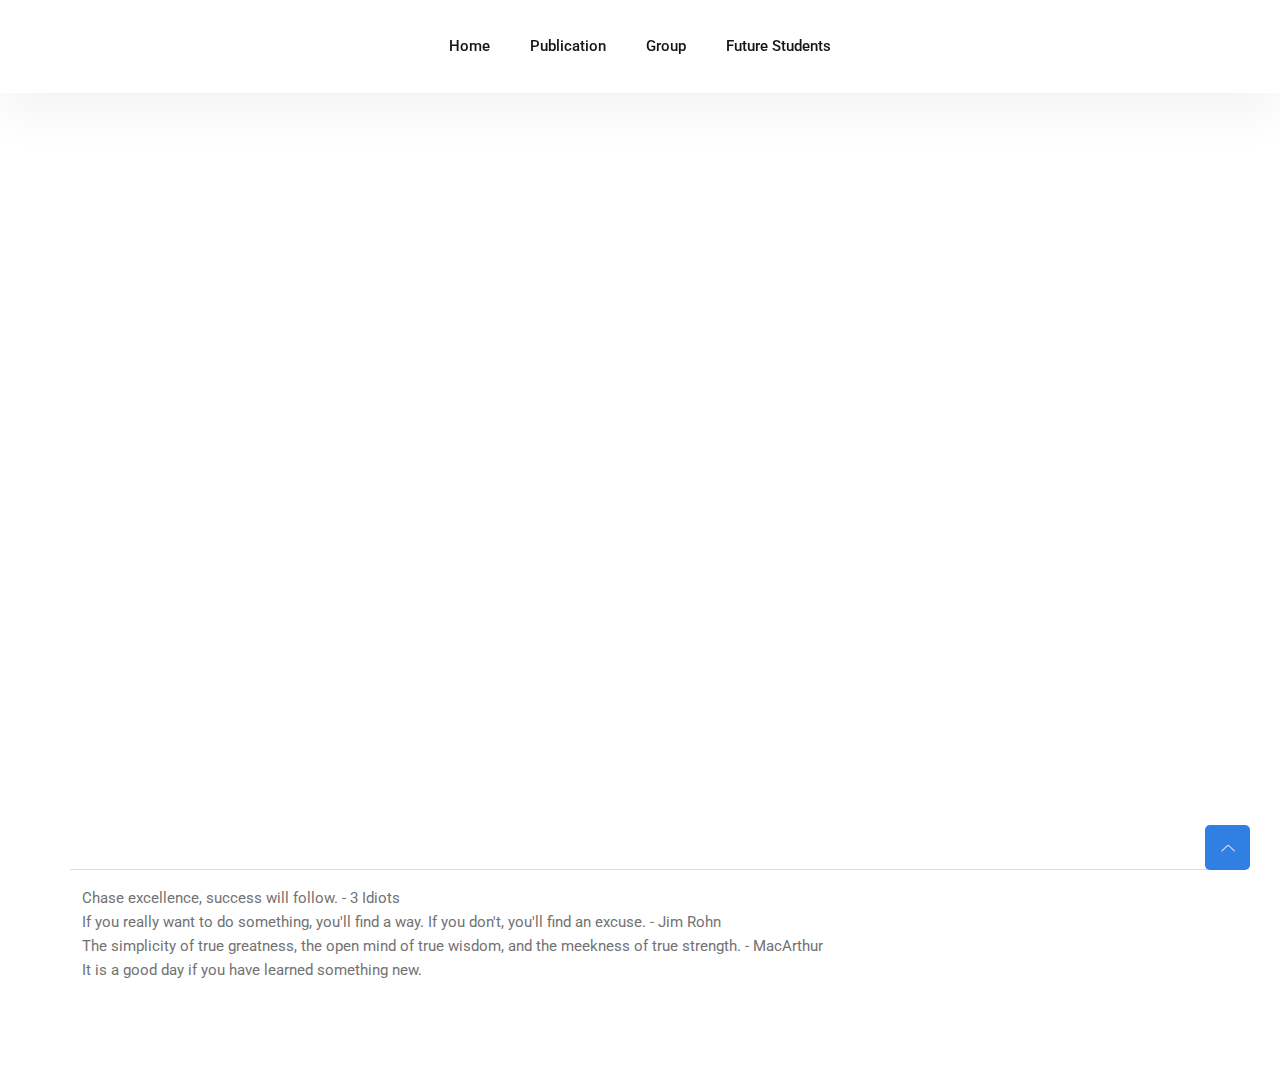
<file: apply - Copy.html>
<!DOCTYPE html>
<html class="no-js" lang="zxx">
    
<head>
    <meta charset="utf-8" />
    <meta http-equiv="x-ua-compatible" content="ie=edge" />
    <title>Tsz Ho Kwok</title>
    <meta name="description" content="" />
    <meta name="viewport" content="width=device-width, initial-scale=1" />
    <link rel="shortcut icon" type="image/x-icon" href="assets/images/favicon.svg" />

    <!-- ========================= CSS here ========================= -->
    <link rel="stylesheet" href="assets/css/bootstrap.min.css" />
    <link rel="stylesheet" href="assets/css/LineIcons.3.0.css" />
    <link rel="stylesheet" href="assets/css/animate.css" />
    <link rel="stylesheet" href="assets/css/tiny-slider.css" />
    <link rel="stylesheet" href="assets/css/glightbox.min.css" />
    <link rel="stylesheet" href="assets/css/main.css" />

</head>

<body>
    <!-- Preloader -->
    <div class="preloader" style="opacity: 0; display: none;">
        <div class="preloader-inner">
            <div class="preloader-icon">
                <span></span>
                <span></span>
            </div>
        </div>
    </div>
    <!-- /End Preloader -->

    <!-- Start Header Area -->
    <header class="header navbar-area others-pages sticky">
        <div class="container">
            <div class="row align-items-center">
                <div class="col-lg-12">
                    <div class="nav-inner">
                        <!-- Start Navbar -->
                        <nav class="navbar navbar-expand-lg">
                            <button class="navbar-toggler mobile-menu-btn" type="button" data-bs-toggle="collapse" data-bs-target="#navbarSupportedContent" aria-controls="navbarSupportedContent" aria-expanded="false" aria-label="Toggle navigation">
                                <span class="toggler-icon"></span>
                                <span class="toggler-icon"></span>
                                <span class="toggler-icon"></span>
                            </button>
                            <div class="collapse navbar-collapse sub-menu-bar" id="navbarSupportedContent">
                                <ul id="nav" class="navbar-nav ms-auto">
									<li class="nav-item">
                                        <a href="index.html" aria-label="Toggle navigation">Home</a>
                                    </li>
									<li class="nav-item">
                                        <a href="publication.html" aria-label="Toggle navigation">Publication</a>
                                    </li>
                                    <li class="nav-item">
                                        <a href="group.html" aria-label="Toggle navigation">Group</a>
                                    </li>
									<li class="nav-item active">
                                        <a href="apply.html" aria-label="Toggle navigation">Future Students</a>
                                    </li>
                                </ul>
                            </div> <!-- navbar collapse -->
                            
                        </nav>
                        <!-- End Navbar -->
                    </div>
                </div>
            </div> <!-- row -->
        </div> <!-- container -->
    </header>
    <!-- End Header Area -->	

    <!-- Start Main Area -->
    <section class="process section">
        <div class="container">
            <div class="row">
                <div class="col-12">
                    
				<iframe
				  id="JotFormIFrame-242300884029251"
				  title="Graduate Student Application"
				  onload="window.parent.scrollTo(0,0)"
				  allowtransparency="true"
				  allow="geolocation; microphone; camera; fullscreen"
				  src="https://jotform.com/242300884029251"
				  frameborder="0"
				  style="min-width:100%;max-width:100%;height:539px;border:none;"
				  scrolling="no"
				>
				</iframe>
				<script src='https://cdn.jotfor.ms/s/umd/latest/for-form-embed-handler.js'></script>
				<script>window.jotformEmbedHandler("iframe[id='JotFormIFrame-242300884029251']", "https://jotform.com/")</script>
				
                </div>
            </div>
        </div>
    </section>
    <!-- End Main Area -->

    <!-- Start Footer Area -->
    <footer class="footer section">
        <!-- Start Footer Top -->
        <div class="footer-top">
            <div class="container">
                <div class="inner-content">
                    <div class="row">
						<hr>
						<p>Chase excellence, success will follow. - 3 Idiots<br/>
							If you really want to do something, you'll find a way. If you don't, you'll find an excuse. - Jim Rohn<br/>
							The simplicity of true greatness, the open mind of true wisdom, and the meekness of true strength. - MacArthur<br/>
							It is a good day if you have learned something new.</p>
                    </div>
                </div>
            </div>
        </div>
        <!--/ End Footer Top -->
    </footer>
    <!--/ End Footer Area -->

    <!-- ========================= scroll-top ========================= -->
    <a href="#" class="scroll-top">
        <i class="lni lni-chevron-up"></i>
    </a>

    <!-- ========================= JS here ========================= -->
    <script src="./assets/js/bootstrap.min.js"></script>
    <script src="./assets/js/wow.min.js"></script>
    <script src="./assets/js/tiny-slider.js"></script>
    <script src="./assets/js/glightbox.min.js"></script>
    <script src="./assets/js/count-up.min.js"></script>
    <script src="./assets/js/main.js"></script>
	
</body>
</html>
</file>
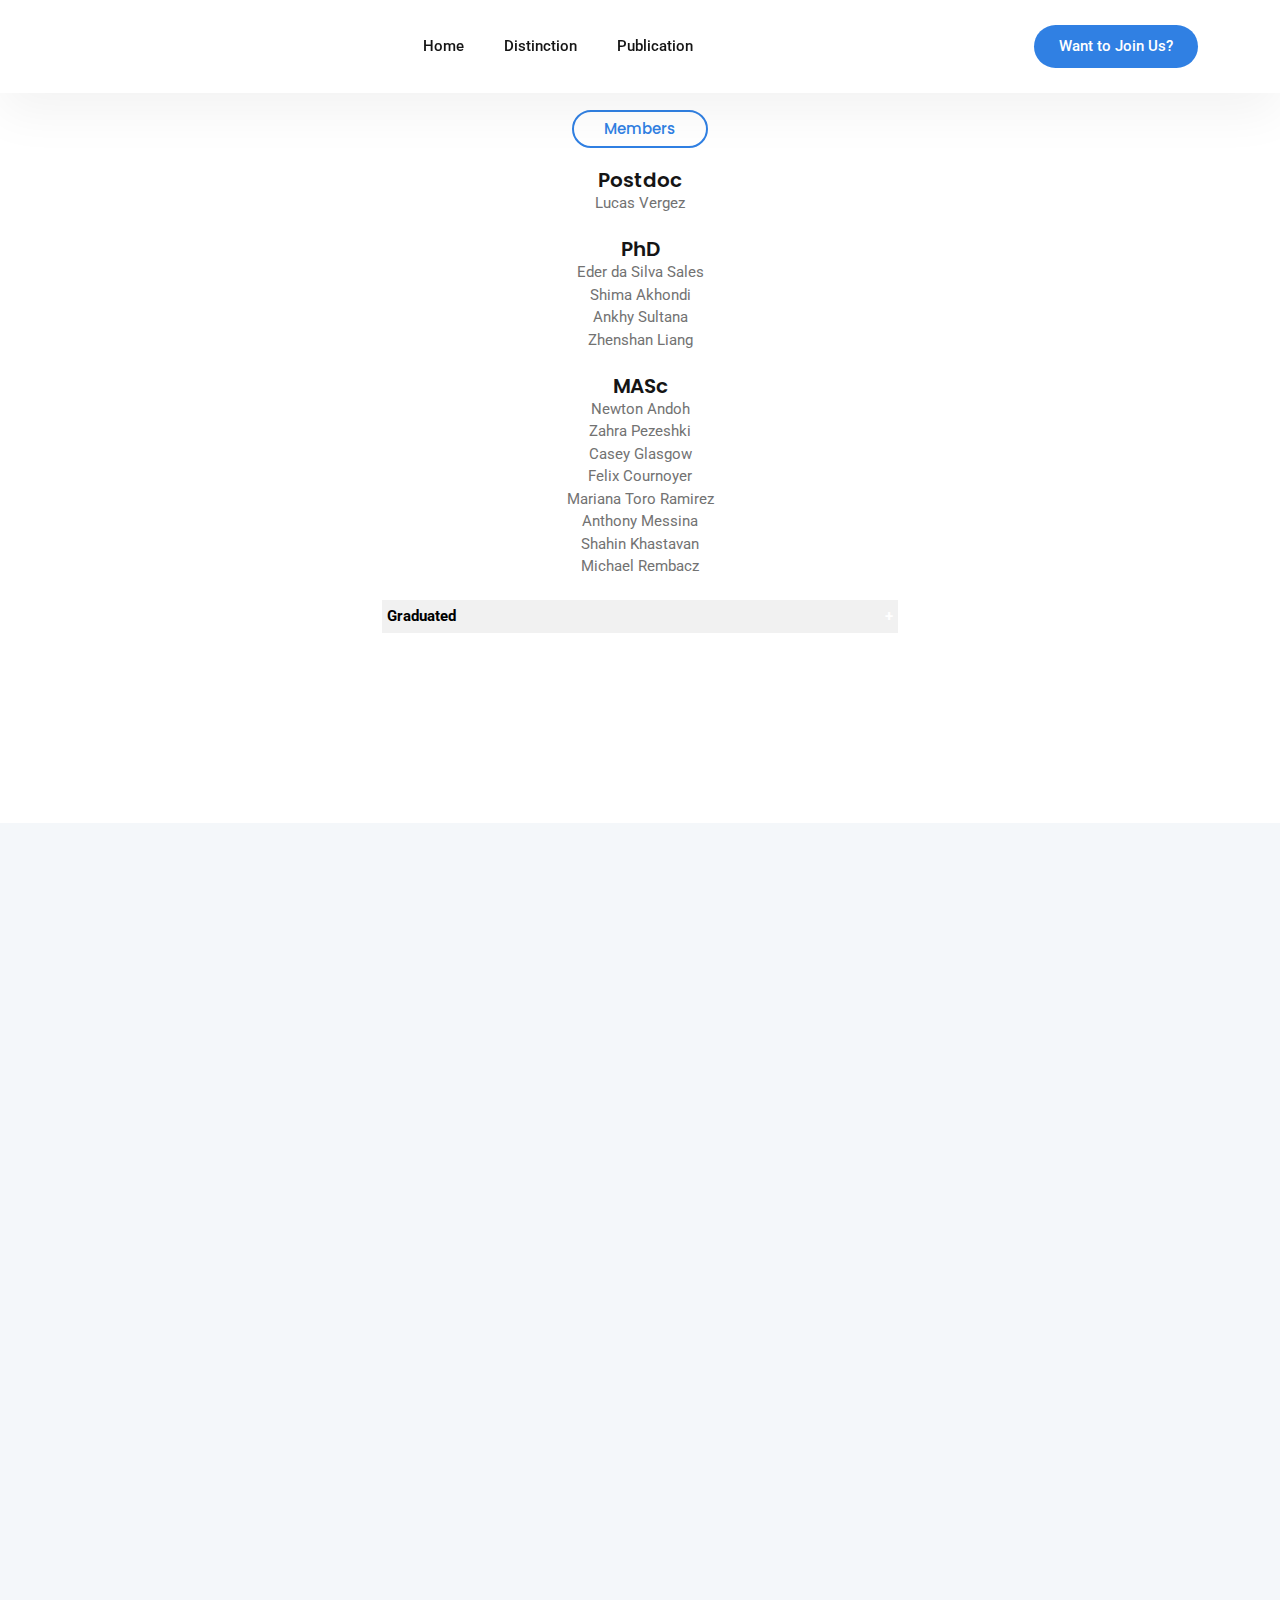
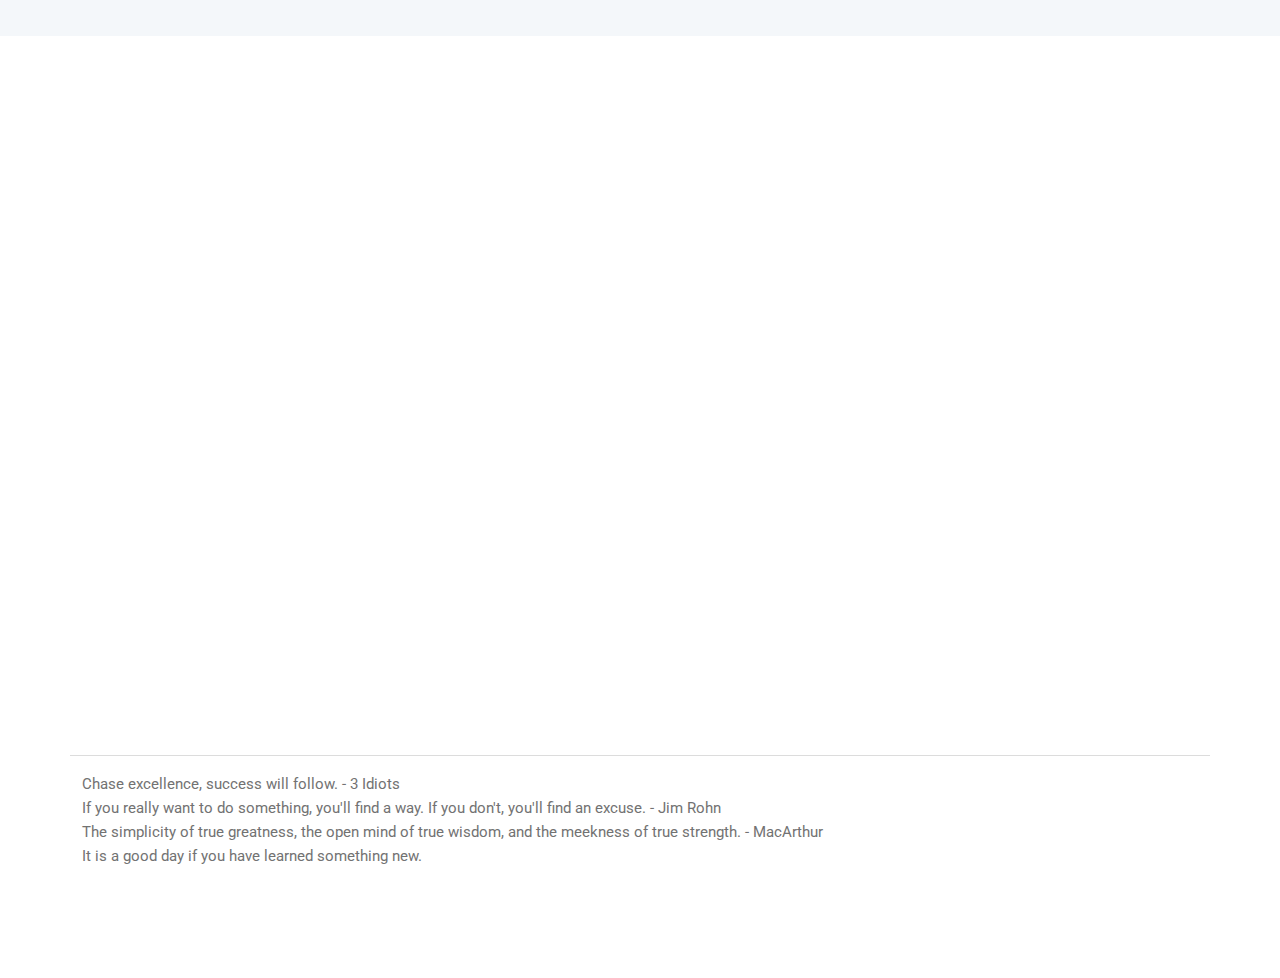
<file: DAMLab.html>
<!DOCTYPE html>
<html class="no-js" lang="zxx">
    
<head>
    <meta charset="utf-8" />
    <meta http-equiv="x-ua-compatible" content="ie=edge" />
    <title>Tsz Ho Kwok</title>
    <meta name="description" content="" />
    <meta name="viewport" content="width=device-width, initial-scale=1" />
    <link rel="shortcut icon" type="image/x-icon" href="assets/images/favicon.svg" />

    <!-- ========================= CSS here ========================= -->
    <link rel="stylesheet" href="assets/css/bootstrap.min.css" />
    <link rel="stylesheet" href="assets/css/LineIcons.3.0.css" />
    <link rel="stylesheet" href="assets/css/animate.css" />
    <link rel="stylesheet" href="assets/css/tiny-slider.css" />
    <link rel="stylesheet" href="assets/css/glightbox.min.css" />
    <link rel="stylesheet" href="assets/css/main.css" />
	
	<style>
	.collapsible {
	  background-color: #f1f1f1;
	  color: black;
	  cursor: pointer;
	  padding: 5px;
	  width: 100%;
	  border: none;
	  text-align: left;
	  outline: none;
	  font-size: 15px;
	  font-weight: bold;
	}

	.active, .collapsible:hover {
	  background-color: #999;
	}

	.collapsible:after {
	  content: '\002B'; /* "plus" sign (+) */
	  color: white;
	  font-weight: bold;
	  float: right;
	  margin-left: 5px;
	}

	.active:after {
	  content: "\2212"; /* "minus" sign (-) */
	}

	.content {
	  padding: 0 18px;
	  max-height: 0;
	  overflow: hidden;
	  transition: max-height 0.2s ease-out;
	}
	</style>

</head>

<body>

    <!-- Preloader -->
    <div class="preloader" style="opacity: 0; display: none;">
        <div class="preloader-inner">
            <div class="preloader-icon">
                <span></span>
                <span></span>
            </div>
        </div>
    </div>
    <!-- /End Preloader -->

    <!-- Start Header Area -->
    <header class="header navbar-area others-pages sticky">
        <div class="container">
            <div class="row align-items-center">
                <div class="col-lg-12">
                    <div class="nav-inner">
                        <!-- Start Navbar -->
                        <nav class="navbar navbar-expand-lg">
                            <button class="navbar-toggler mobile-menu-btn" type="button" data-bs-toggle="collapse" data-bs-target="#navbarSupportedContent" aria-controls="navbarSupportedContent" aria-expanded="false" aria-label="Toggle navigation">
                                <span class="toggler-icon"></span>
                                <span class="toggler-icon"></span>
                                <span class="toggler-icon"></span>
                            </button>
                            <script src="menu.js"></script>
							<script>document.getElementById("DAMLab").className += " active";</script>
                        </nav>
                        <!-- End Navbar -->
                    </div>
                </div>
            </div> <!-- row -->
        </div> <!-- container -->
    </header>
    <!-- End Header Area -->

    <!-- Start Main Area -->
    <section class="process section">
        <div class="container">
            <div class="row">
                <div class="col-12">
                    <div class="section-title">
                        <h3 class="wow zoomIn" data-wow-delay=".2s">Members</h3>
			    			<h5 class="wow zoomIn" data-wow-delay=".2s">Postdoc</h5>
                        <ul class="wow fadeInUp" data-wow-delay=".6s">
							<li>Lucas Vergez</li>
						</ul>
						<br/>
						<h5 class="wow zoomIn" data-wow-delay=".2s">PhD</h5>
                        <ul class="wow fadeInUp" data-wow-delay=".6s">
							<li>Eder da Silva Sales</li>
							<li>Shima Akhondi</li>
							<li>Ankhy Sultana</li>
							<li>Zhenshan Liang</li>
						</ul>
						<br/>
						<h5 class="wow zoomIn" data-wow-delay=".2s">MASc</h5>
                        <ul class="wow fadeInUp" data-wow-delay=".6s">
							<li>Newton Andoh</li>
							<li>Zahra Pezeshki</li>
							<li>Casey Glasgow</li>
							<li>Felix Cournoyer</li>
							<!--<li>Breno Hoelz Coscarelli</li>-->
							<li>Mariana Toro Ramirez</li>
							<li>Anthony Messina</li>
							<li>Shahin Khastavan</li>
							<li>Michael Rembacz</li>
						</ul>
						<br/>
						<button type="button" class="collapsible wow zoomIn" data-wow-delay=".2s">Graduated</button>
						<div class="content">
							<ul>
							<li>Christopher-Denny Matte (PhD, 2025; Toward Predictable Tendon Driven Soft Robots: Methods in Friction, Design, and Simulation)</li>
							<li>Mohsen Rasoulivalajoozi (PhD, 2025; Socio-Emotional Experience of Individuals with Mobility Issues: Introducing a Set of Design Principles in Wheelchair Development; co-supervised with Dr. C. Cucuzzella and Dr. L. Dyer)</li>
							<li>Sara Safizadeh (MASc, 2024; Understanding Crack Formation in IN738 Alloy Fabricated by Laser Powder Bed Fusion and Heat Treatment Process; co-supervised with Dr. Rolf Wüthrich)</li>
							<li>Zhenshan Liang (MASc, 2023; Indoor Depth Map Completion via Mesh-based Discrete Geometric Processing)</li>
							<li>Shiva Shokri (MASc, 2023; Closed-Loop Control of Surface Preparation for Metallizing Fiber-Reinforced Polymer Composites)</li>
							<li>Sara Ordonselli (MASc, 2023; Removing Carbon Black Pigment from ABS Material)</li>
							<li>Baanu Payandehjoo (MASc, 2023; Embedding Ionic Hydrogel in 3D Printed Human-Centric Devices for Mechanical Sensing)</li>
							<li>Maksudul Alam (MASc, 2023; Multidisciplinary Optimization of Shoe Midsole Structures using Tetrahedral Mesh Generation and Swarm Intelligence)</li>
							<li>Irfan Mustafa (MASc, 2021; Development of Intertwined Infills to Improve Multi-Material Interfacial Bond Strength)</li>
							<li>Christopher Richard (MASc, 2021; The Relationship Between Lattice Structure Topology and Rapid Investment Casting Performance)</li>
							<li>Xiaodong He (MASc, 2020; Folding Photopolymerized Origami Sheets by Post-Curing)
							<li>Ankhy Sultana (MASc, 2020; Numerical Assessment of Directional Energy Transfer for Geometric Structure)</li>
							<li>Christopher-Denny Pierre Joseph Aubry-Matte (MASc, 2019; Geometric Simulation and Additive Manufacturing of Multi-Material Soft Robots)</li>
							<li>Eder da Silva Sales (MASc, 2019; Structural Design Using Principal Stress Line for Toolpath-based Additive Manufacturing)</li>
							<li>Pantea Kooshki (MASc, 2019; Additively Manufactured Hemp Fiber Reinforced Silicone; co-supervised with Dr. Rolf Wüthrich)</li>
							</ul>
						</div>
                    </div>
                </div>
            </div>
        </div>
    </section>
    <!-- End Main Area -->
	
	<section class="services section" id="Facilities">
        <div class="container">
            <div class="row">
                <div class="col-12">
                    <div class="section-title">
                        <h3 class="wow zoomIn" data-wow-delay=".2s">Facilities</h3>
						<p class="wow fadeInUp" data-wow-delay=".6s">Our lab is located at EV S3.469 and EV 14.150, and we have the following equipment.</p>
						<h5 class="wow zoomIn" data-wow-delay=".2s">Robot</h5>
						<ul class="wow fadeInUp" data-wow-delay=".6s">
						<li><a target=new href="https://www.kuka.com/en-ca/products/amr-autonomous-mobile-robotics/mobile-robot-systems/kmr-iiwa">KMR iiwa</a> (Robot arm + mobile platform)</li>
						</ul>
						<br/>
						<h5 class="wow zoomIn" data-wow-delay=".2s">3D Printers</h5>
                        <ul class="wow fadeInUp" data-wow-delay=".6s">
							<li><a target=new href="https://www.3dsystems.com/3d-printers/projet-mjp-2500-series">ProJet MJP 2500</a></li>
							<li><a target=new href="https://www.3dsystems.com/3d-printers/projet-mjp-2500-series">Markforged Mark Two</a> (Carbon fiber composite)</li>
							<li><a target=new href="https://www.3dsystems.com/3d-printers/fabpro-1000">FabPro 1000</a> (DLP) </li>
							<li><a target=new href="https://store.anycubic.com/products/photon-mono-x-6k">Anycubic Photon Mono X 6K</a> (DLP)</li>
							<li><a target=new href="https://www.modix3d.com/">Modix Big 60</a> (FFF, 610x610x610mm)</li>
							<li><a target=new href="https://ultimaker.com/">Ultimaker 3</a> (FFF)</li>
						</ul>
						<br/>
						<h5 class="wow zoomIn" data-wow-delay=".2s">Testing Equipment</h5>
                        <ul class="wow fadeInUp" data-wow-delay=".6s">
							<li><a target=new href="https://mark-10.com/products/legacy-products/legacy-test-stands/esm1500-esm750/">Mark-10 ESM750SLC</a> (Tensile tester)</li>
							<li><a target=new href="http://www.phase2plus.com/surfaceroughnesstesters/srg-4000.htm">Surface Roughness TesterPhase II+ SRG-4000</a></li>
							<li><a target=new href="https://omaxmicroscope.com/products/md827s30l">OMAX Microscope</a></li>
						</ul>
						<br/>
						<h5 class="wow zoomIn" data-wow-delay=".2s">Other</h5>
						<ul class="wow fadeInUp" data-wow-delay=".6s">
							<li><a target=new href="https://www.formech.com/">Formech Compac Mini</a> (Vacumm forming)</li>
							<li><a target=new href="https://www.riogrande.com/product/neutec-j-2r-casting-machine/710040CEGP">Neutec J2R Casting Machine</a> (Investment casting)</li>
						</ul>
                    </div>
                </div>
            </div>
        </div>
    </section>

	<!-- Start scholarship Area -->
    <section class="process section">
        <div class="container">
            <div class="row">
                <div class="col-12">
                    <div class="section-title">
                        <h3 class="wow zoomIn" data-wow-delay=".2s">Scholarship and Award Opportunities</h3>
						<ul class="wow fadeInUp" data-wow-delay=".6s">
							<li><a href="https://www.concordia.ca/gradstudies/funding.html" target=new>Concordia Graduate Awards & Funding</a></li>
							<li><a href="https://frq.gouv.qc.ca/en/open-competitions/?sector=nature-et-technologies-en&research-status=student" target=new>FRQNT Scholarships</a></li>
							<li><a href="https://www.nserc-crsng.gc.ca/Students-Etudiants/PG-CS/index_eng.asp" target=new>NSERC Postgraduate Programs</a></li>
							<li><a href="https://www.smeef.org/scholarships/" target=new>SME Scholarships</a></li>
							<li><a href="https://www.fondationarbour.com/en/bourses-d-etudes-doctoract-phd-dba/" target=new>Fondation Arbour</a></li>
						</ul>
						<br/>
						<h5 class="wow zoomIn" data-wow-delay=".2s">Internship Opportunities</h5>
                        <ul class="wow fadeInUp" data-wow-delay=".6s">
							<li><a href="https://webform.mitacs.ca/en/open-projects" target=new>Mitacs Accelerate</a></li>
						</ul>
						<br/>
						<h5 class="wow zoomIn" data-wow-delay=".2s">Other Supports</h5>
                        <ul class="wow fadeInUp" data-wow-delay=".6s">
							<li><a href="https://www.concordia.ca/gradstudies/funding/in-program/conference-exposition-allowance.html" target=new>Concordia Conference and exposition awards</a></li>
						</ul>
                    </div>
                </div>
            </div>
        </div>
    </section>
    <!-- End scholarship Area -->

    <!-- Start Footer Area -->
	<script src="footer.js"></script>
    <!--/ End Footer Area -->

    <!-- ========================= scroll-top ========================= --
    <a href="#" class="scroll-top">
        <i class="lni lni-chevron-up"></i>
    </a>

    <!-- ========================= JS here ========================= -->
    <script src="./assets/js/bootstrap.min.js"></script>
    <script src="./assets/js/wow.min.js"></script>
    <script src="./assets/js/tiny-slider.js"></script>
    <script src="./assets/js/glightbox.min.js"></script>
    <script src="./assets/js/count-up.min.js"></script>
    <script src="./assets/js/main.js"></script>
	<script>
	var coll = document.getElementsByClassName("collapsible");
	var i;

	for (i = 0; i < coll.length; i++) {
	  coll[i].addEventListener("click", function() {
		this.classList.toggle("active");
		var content = this.nextElementSibling;
		if (content.style.maxHeight){
		  content.style.maxHeight = null;
		} else {
		  content.style.maxHeight = content.scrollHeight + "px";
		}
	  });
	}
	</script>
	
</body>
</html>
</file>
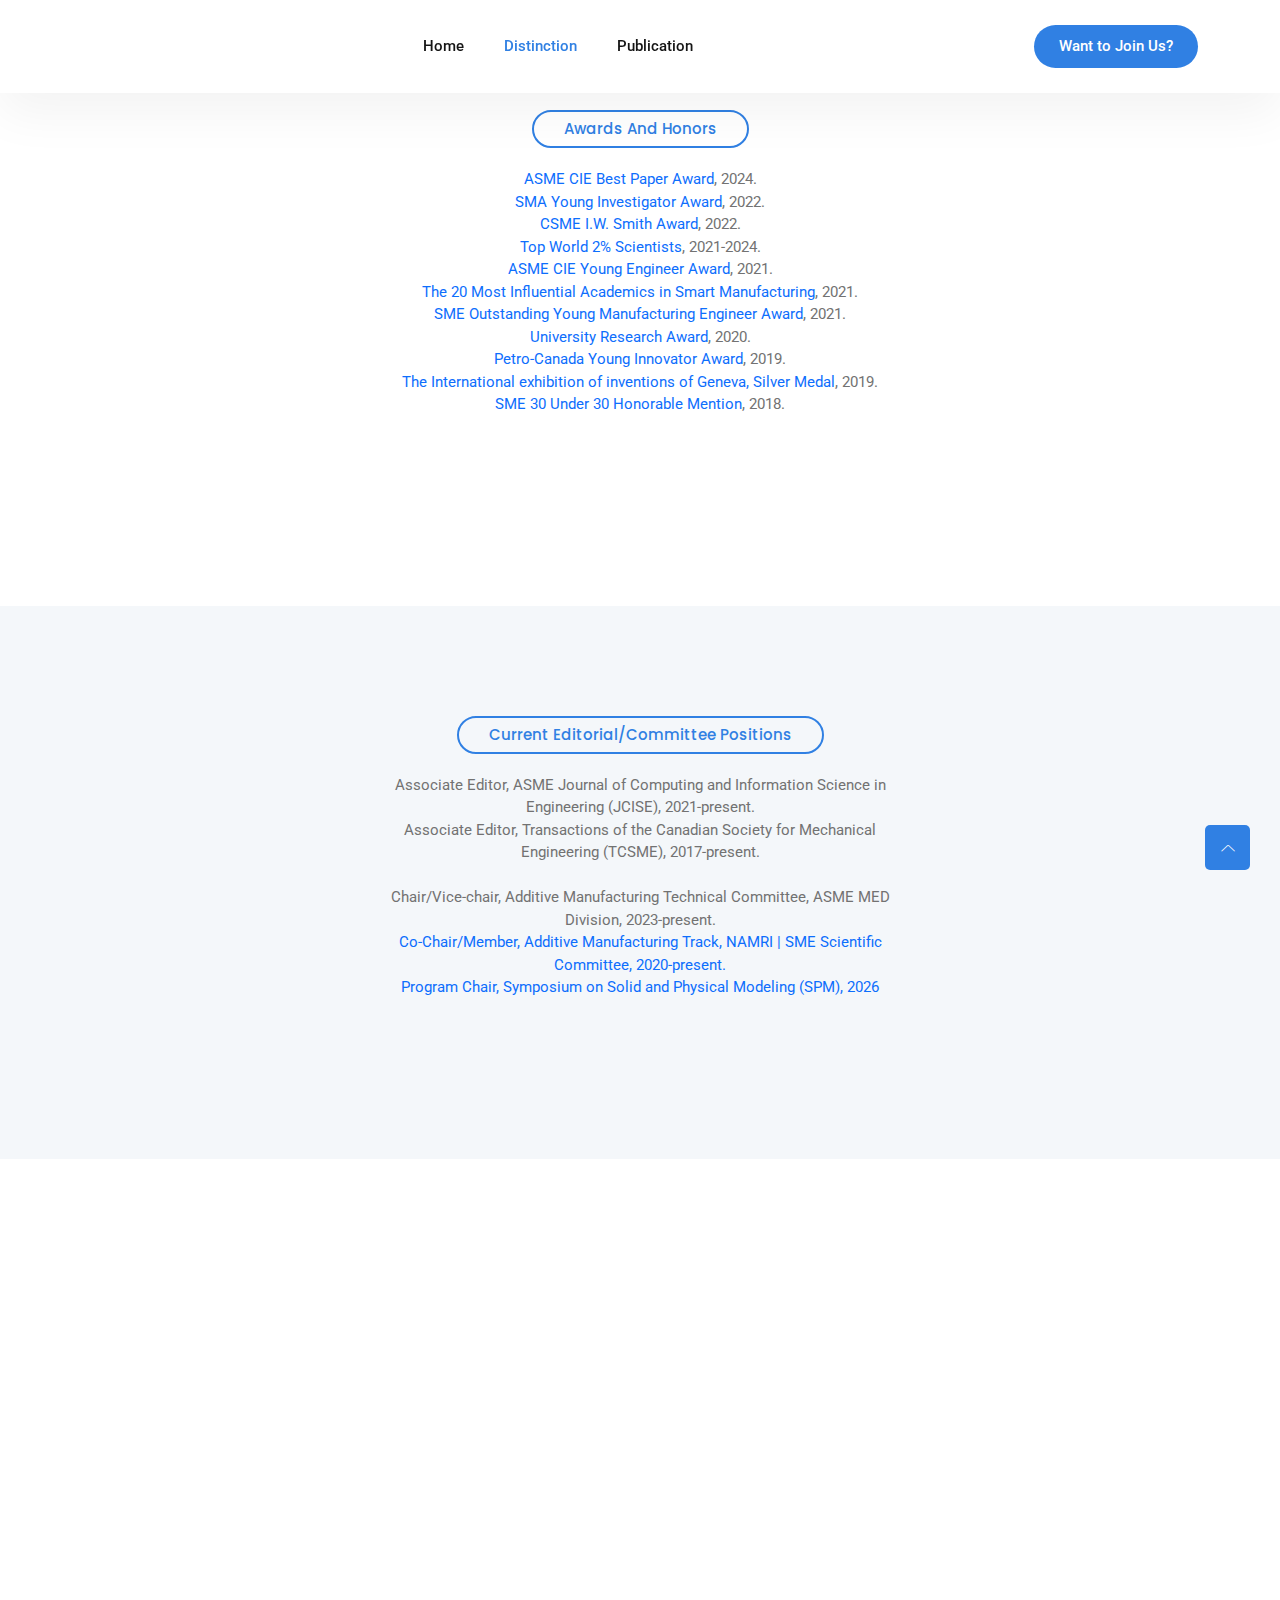
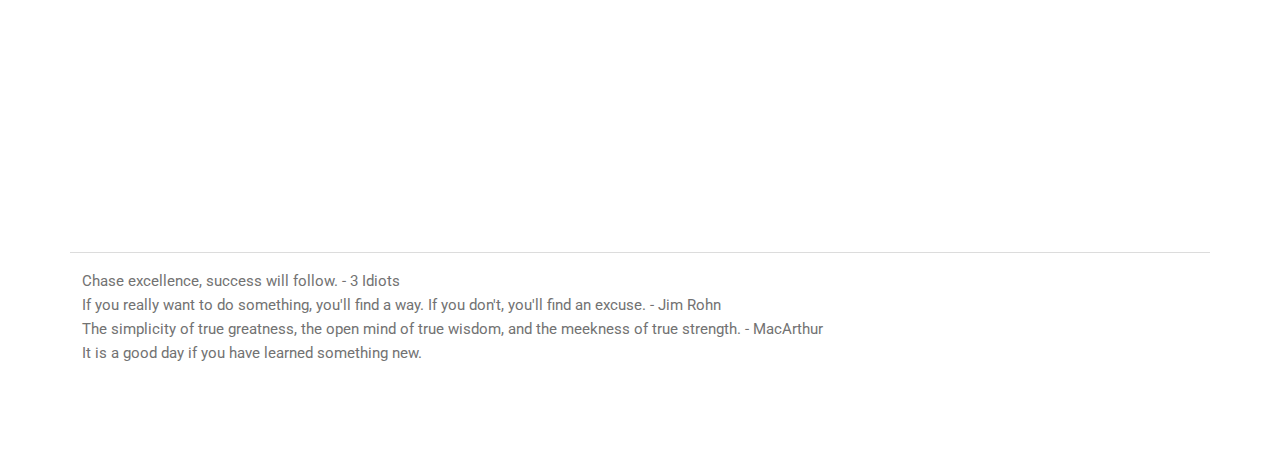
<file: distinction.html>
<!DOCTYPE html>
<html class="no-js" lang="zxx">
    
<head>
    <meta charset="utf-8" />
    <meta http-equiv="x-ua-compatible" content="ie=edge" />
    <title>Tsz Ho Kwok</title>
    <meta name="description" content="" />
    <meta name="viewport" content="width=device-width, initial-scale=1" />
    <link rel="shortcut icon" type="image/x-icon" href="assets/images/favicon.svg" />

    <!-- ========================= CSS here ========================= -->
    <link rel="stylesheet" href="assets/css/bootstrap.min.css" />
    <link rel="stylesheet" href="assets/css/LineIcons.3.0.css" />
    <link rel="stylesheet" href="assets/css/animate.css" />
    <link rel="stylesheet" href="assets/css/tiny-slider.css" />
    <link rel="stylesheet" href="assets/css/glightbox.min.css" />
    <link rel="stylesheet" href="assets/css/main.css" />

</head>

<body>

    <!-- Preloader -->
    <div class="preloader" style="opacity: 0; display: none;">
        <div class="preloader-inner">
            <div class="preloader-icon">
                <span></span>
                <span></span>
            </div>
        </div>
    </div>
    <!-- /End Preloader -->

    <!-- Start Header Area -->
    <header class="header navbar-area others-pages sticky">
        <div class="container">
            <div class="row align-items-center">
                <div class="col-lg-12">
                    <div class="nav-inner">
                        <!-- Start Navbar -->
                        <nav class="navbar navbar-expand-lg">
                            <button class="navbar-toggler mobile-menu-btn" type="button" data-bs-toggle="collapse" data-bs-target="#navbarSupportedContent" aria-controls="navbarSupportedContent" aria-expanded="false" aria-label="Toggle navigation">
                                <span class="toggler-icon"></span>
                                <span class="toggler-icon"></span>
                                <span class="toggler-icon"></span>
                            </button>
                            <script src="menu.js"></script>
							<script>document.getElementById("distinction").className += " active";</script>
                        </nav>
                        <!-- End Navbar -->
                    </div>
                </div>
            </div> <!-- row -->
        </div> <!-- container -->
    </header>
    <!-- End Header Area -->
	

    <!-- Start Main Area -->
    <section class="process section">
		<div class="container"><div class="row">
			<div class="col-12">
				<div class="section-title">
					<h3 class="wow zoomIn" data-wow-delay=".2s">Awards and Honors</h3>
					<ul class="wow fadeInUp" data-wow-delay=".6s">
						<li><a href="https://www.asme.org/about-asme/honors-awards/unit-awards/best-paper-award-cie" target=new>ASME CIE Best Paper Award</a>, 2024.</li>
						<li><a href="http://solidmodeling.org/awards/sma-young-investigator-award/sma-yia-2022/" target=new>SMA Young Investigator Award</a>, 2022.</li>
						<li><a href="http://www.csme-scgm.ca/past_awards#2022" target=new>CSME I.W. Smith Award</a>, 2022.</li>
						<li><a href="https://doi.org/10.17632/btchxktzyw" target=new>Top World 2% Scientists</a>, 2021-2024.</li>
						<li><a href="https://www.asme.org/about-asme/honors-awards/unit-awards/young-engineer-award" target=new>ASME CIE Young Engineer Award</a>, 2021.</li>
						<li><a href="https://www.advancedmanufacturing.org/leadership-innovation/the-20-most-influential-academics/article_eabfea4e-16c9-11ef-8d9c-672ca326c8a3.html" target=new>The 20 Most Influential Academics in Smart Manufacturing</a>, 2021.</li>
						<li><a href="https://www.sme.org/aboutsme/awards/outstanding-young-manufacturing-engineer-award/2021-geoffrey-boothroyd-outstanding-young-manufacturing-engineers/" target=new>SME Outstanding Young Manufacturing Engineer Award</a>, 2021.</li>
						<li><a href="https://www.concordia.ca/cunews/main/stories/2020/09/16/the-university-celebrates-standout-research.html" target=new>University Research Award</a>, 2020.</li>
						<li><a href="https://www.concordia.ca/cunews/main/stories/2019/09/04/concordia-celebrates-the-exceptional-research-achievements-of-9-faculty-members.html" target=new>Petro-Canada Young Innovator Award</a>, 2019.</li>
						<li><a href="https://www.cpr.cuhk.edu.hk/en/press/cuhk-receives-fourteen-awards-in-the-47th-international-exhibition-of-inventions-of-geneva/" target=new>The International exhibition of inventions of Geneva, Silver Medal</a>, 2019. </li>
						<li><a href="https://www.sme.org/technologies/articles/2018/july/30-under-30-recognizing-the-future-leaders-of-manufacturing-sponsored-by-markforged/" target=new>SME 30 Under 30 Honorable Mention</a>, 2018.</li>
					</ul>
				</div>
			</div>
        </div></div>
    </section>
    <!-- End Main Area -->
	
    <!-- Start Services Area -->
    <section class="services section">
		<div class="container"><div class="row">
			<div class="col-12">
				<div class="section-title">
					<h3 class="wow zoomIn" data-wow-delay=".2s">Current Editorial/Committee Positions</h3>
					<ul class="wow fadeInUp" data-wow-delay=".6s">
					  <li>Associate Editor, ASME Journal of Computing and Information Science in Engineering (JCISE), 2021-present.</li>
					  <li>Associate Editor, Transactions of the Canadian Society for Mechanical Engineering (TCSME), 2017-present.</li>
					</ul>
					&nbsp;&nbsp;
					<ul class="wow fadeInUp" data-wow-delay=".6s">
					  <li>Chair/Vice-chair, Additive Manufacturing Technical Committee, ASME MED Division, 2023-present.</li>
					  <li><a href="https://www.sme.org/education/manufacturing-research/namri-scientific-committee-organization/" target=new>Co-Chair/Member, Additive Manufacturing Track, NAMRI | SME Scientific Committee, 2020-present.</a></li>
					  <li><a href="https://spmconf2026.github.io/" target=new>Program Chair, Symposium on Solid and Physical Modeling (SPM), 2026</a></li>
					</ul>
				</div>
			</div>
		</div></div>
    </section>
    <!-- /End Services Area -->
	
	<section class="process section">
		<div class="container"><div class="row">
			<div class="col-12">
				<div class="section-title">
					<h3 class="wow zoomIn" data-wow-delay=".2s">Spotlight</h3>
					<ul class="wow fadeInUp" data-wow-delay=".6s">
						<li><a href="https://soundcloud.com/cu4thspace/dr-tsz-ho-kwok-in-conversation-with-prem-sooriyakumar/s-BkVXBRGXwaF" target=new>We Want to Create These Tools of Design Automation to Help Customization for Everyone, Concordia 4th Space, 2021.</a></li>
						<li><a href="https://www.concordia.ca/next-gen/digital-strategy/speakers-series.html" target=new>Ask us anything about AI, Concordia Digital Strategy, 2020.</a></li>
						<li><a href="http://theconcordian.com/2018/10/the-forefront-of-heart-engineering/" target=new>The Forefront of Heart Engineering, The Concordian, 2018.</a></li>
						<li><a href="https://3dprint.com/222793/compound-objects-3d-printing-ar/" target=new>Designing Compound Objects Through 3D Printing and Augmented Reality, 3DPrint.com, 2018.</a></li>
						<li><a href="http://csme-scgm.ca/sites/default/files/BULLETIN-SPRING-2018.pdf" target=new>Additive Manufacturing and Mass Customization, CSME Bulletin – Faculty Spotlight, 2018.</a></li>
						<li><a href="https://3dprintingindustry.com/news/new-research-advances-liquid-metal-3d-printing-10x-faster-110th-cost-117932/" target=new>New Research Advances Liquid Metal 3d Printing, 3D Printing Industry, 2017.</a></li>
						<li><a href="https://youtu.be/kK028OLgFY4" target=new>Spotlight: Origami-inspired 3D Printing, USC Viterbi, 2015.</a></li>
					</ul>
				</div>
			</div>
		</div></div>
    </section>

    <!-- Start Footer Area -->
	<script src="footer.js"></script>
    <!--/ End Footer Area -->

    <!-- ========================= scroll-top ========================= -->
    <a href="#" class="scroll-top">
        <i class="lni lni-chevron-up"></i>
    </a>

    <!-- ========================= JS here ========================= -->
    <script src="./assets/js/bootstrap.min.js"></script>
    <script src="./assets/js/wow.min.js"></script>
    <script src="./assets/js/tiny-slider.js"></script>
    <script src="./assets/js/glightbox.min.js"></script>
    <script src="./assets/js/count-up.min.js"></script>
    <script src="./assets/js/main.js"></script>
	
</body>
</html>
</file>
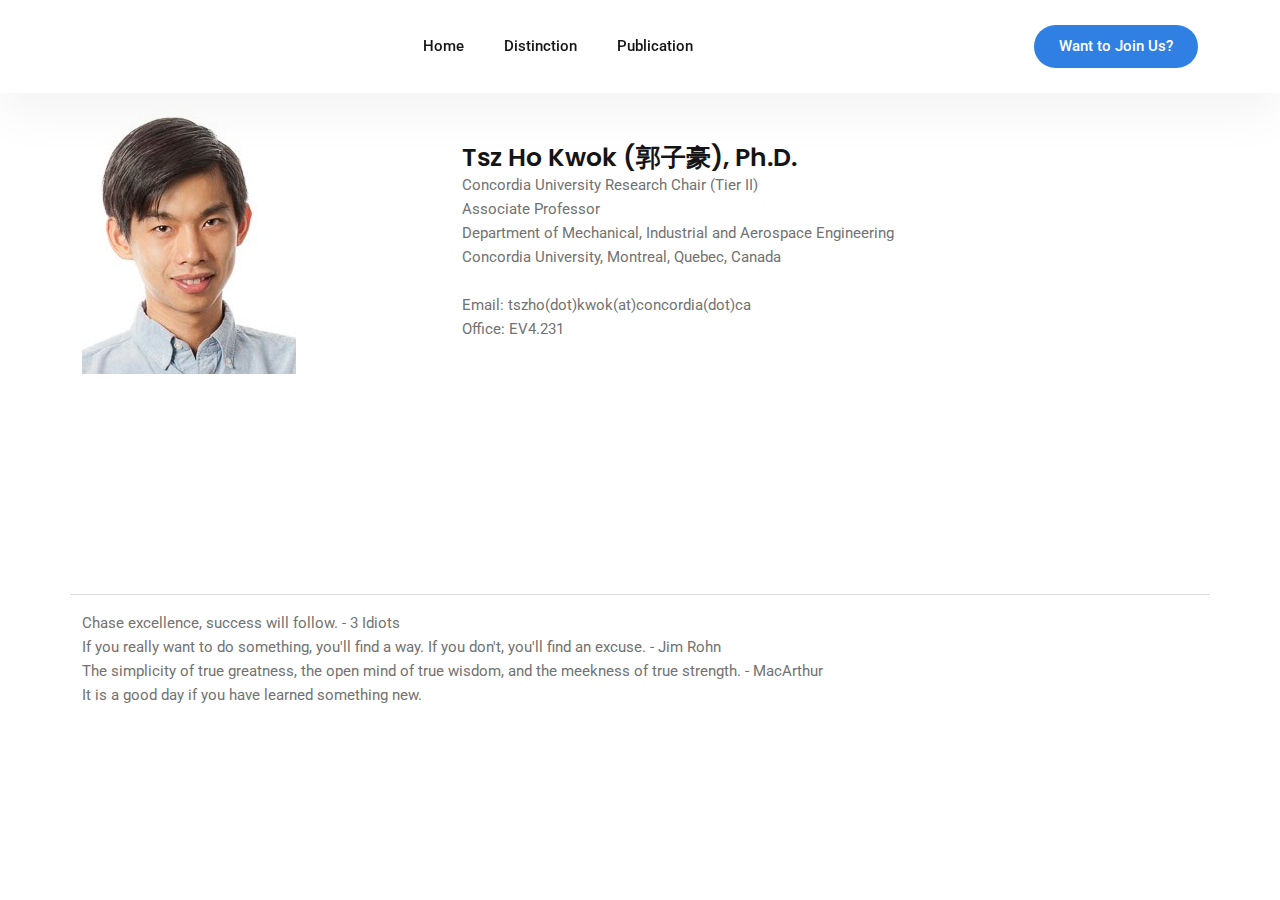
<file: group.html>
<!DOCTYPE html>
<html class="no-js" lang="zxx">
    
<head>
    <meta charset="utf-8" />
    <meta http-equiv="x-ua-compatible" content="ie=edge" />
    <title>Tsz Ho Kwok</title>
    <meta name="description" content="" />
    <meta name="viewport" content="width=device-width, initial-scale=1" />
    <link rel="shortcut icon" type="image/x-icon" href="assets/images/favicon.svg" />

    <!-- ========================= CSS here ========================= -->
    <link rel="stylesheet" href="assets/css/bootstrap.min.css" />
    <link rel="stylesheet" href="assets/css/LineIcons.3.0.css" />
    <link rel="stylesheet" href="assets/css/animate.css" />
    <link rel="stylesheet" href="assets/css/tiny-slider.css" />
    <link rel="stylesheet" href="assets/css/glightbox.min.css" />
    <link rel="stylesheet" href="assets/css/main.css" />

</head>

<body>

    <!-- Preloader -->
    <div class="preloader" style="opacity: 0; display: none;">
        <div class="preloader-inner">
            <div class="preloader-icon">
                <span></span>
                <span></span>
            </div>
        </div>
    </div>
    <!-- /End Preloader -->

    <!-- Start Header Area -->
    <header class="header navbar-area others-pages sticky">
        <div class="container">
            <div class="row align-items-center">
                <div class="col-lg-12">
                    <div class="nav-inner">
                        <!-- Start Navbar -->
                        <nav class="navbar navbar-expand-lg">
                            <button class="navbar-toggler mobile-menu-btn" type="button" data-bs-toggle="collapse" data-bs-target="#navbarSupportedContent" aria-controls="navbarSupportedContent" aria-expanded="false" aria-label="Toggle navigation">
                                <span class="toggler-icon"></span>
                                <span class="toggler-icon"></span>
                                <span class="toggler-icon"></span>
                            </button>
                            <script src="menu.js"></script>
							<script>document.getElementById("group").className += " active";</script>
                        </nav>
                        <!-- End Navbar -->
                    </div>
                </div>
            </div> <!-- row -->
        </div> <!-- container -->
    </header>
    <!-- End Header Area -->

    <!-- Start Main Area -->
    <section class="process section">
        <div class="container">
            <div class="row align-items-center">
                <div class="col-lg-4 col-12">
                    <img src="./thkwok.jpg" alt="#">
                </div>
                <div class="col-lg-8 col-12">
                    <div class="content">
                        <h4>Tsz Ho Kwok (郭子豪), Ph.D.</h4>
                        <p>Concordia University Research Chair (Tier II)<br/>
							Associate Professor<br/>
							Department of Mechanical, Industrial and Aerospace Engineering<br/>
							Concordia University, Montreal, Quebec, Canada<br/><br/>
							Email: tszho(dot)kwok(at)concordia(dot)ca<br/>
							Office: EV4.231
						</p>
                    </div>
                </div>
            </div>
        </div>
    </section>
    <!-- End Main Area -->

    <!-- Start Footer Area -->
    <footer class="footer section">
        <!-- Start Footer Top -->
        <div class="footer-top">
            <div class="container">
                <div class="inner-content">
                    <div class="row">
						<hr>
						<p>Chase excellence, success will follow. - 3 Idiots<br/>
							If you really want to do something, you'll find a way. If you don't, you'll find an excuse. - Jim Rohn<br/>
							The simplicity of true greatness, the open mind of true wisdom, and the meekness of true strength. - MacArthur<br/>
							It is a good day if you have learned something new.</p>
                    </div>
                </div>
            </div>
        </div>
        <!--/ End Footer Top -->
    </footer>
    <!--/ End Footer Area -->

    <!-- ========================= scroll-top ========================= --
    <a href="#" class="scroll-top">
        <i class="lni lni-chevron-up"></i>
    </a>

    <!-- ========================= JS here ========================= -->
    <script src="./assets/js/bootstrap.min.js"></script>
    <script src="./assets/js/wow.min.js"></script>
    <script src="./assets/js/tiny-slider.js"></script>
    <script src="./assets/js/glightbox.min.js"></script>
    <script src="./assets/js/count-up.min.js"></script>
    <script src="./assets/js/main.js"></script>
	
</body>
</html>
</file>
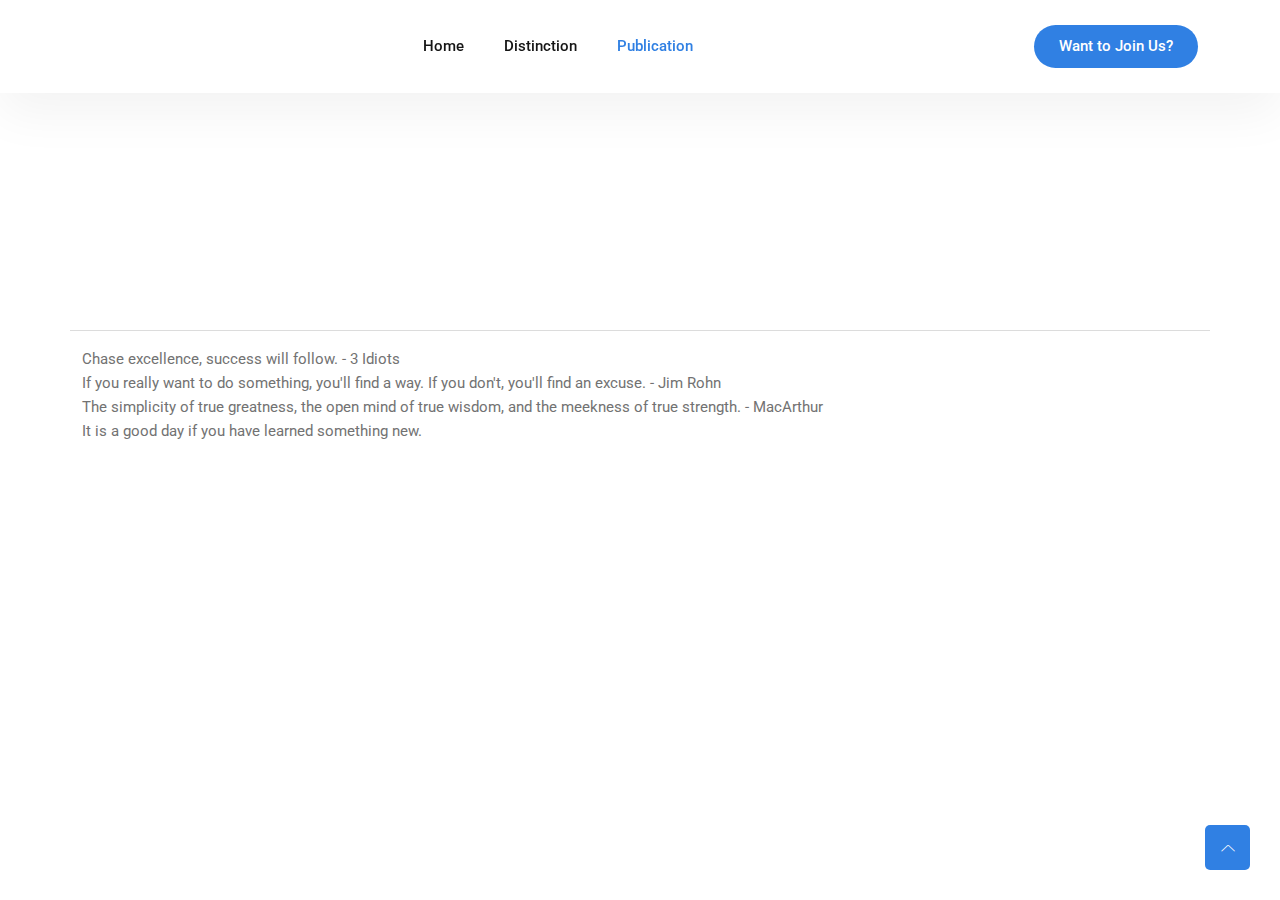
<file: publication.html>
<!DOCTYPE html>
<html class="no-js" lang="zxx">
    
<head>
    <meta charset="utf-8" />
    <meta http-equiv="x-ua-compatible" content="ie=edge" />
    <title>Tsz Ho Kwok</title>
    <meta name="description" content="" />
    <meta name="viewport" content="width=device-width, initial-scale=1" />
    <link rel="shortcut icon" type="image/x-icon" href="assets/images/favicon.svg" />

    <!-- ========================= CSS here ========================= -->
    <link rel="stylesheet" href="assets/css/bootstrap.min.css" />
    <link rel="stylesheet" href="assets/css/LineIcons.3.0.css" />
    <link rel="stylesheet" href="assets/css/animate.css" />
    <link rel="stylesheet" href="assets/css/tiny-slider.css" />
    <link rel="stylesheet" href="assets/css/glightbox.min.css" />
    <link rel="stylesheet" href="assets/css/main.css" />
	
	<style>
		a.bibbase.bibbase_page.link {display: none;}
	</style>
	
<!--	<style>
	#group_article div.bibbase_group i+span { display: none; }
    #group_inproceedings div.bibbase_group i+span { display: none; }
    #group_mastersthesis div.bibbase_group i+span { display: none; }
    #group_phdthesis div.bibbase_group i+span { display: none; }
    #group_techreport div.bibbase_group i+span { display: none; }
    #group_unpublished div.bibbase_group i+span { display: none; }
    #group_incollection div.bibbase_group i+span { display: none; }
	
	#group_article div.bibbase_group i:after { content: " Journal Articles" }
	#group_inproceedings div.bibbase_group i:after { content: " Conference Proceedings" }
	#group_mastersthesis div.bibbase_group i:after { content: " Master's Thesis" }
	#group_phdthesis div.bibbase_group i:after { content: " PhD Thesis" }
	#group_techreport div.bibbase_group i:after { content: " Technical Report" }
	#group_unpublished div.bibbase_group i:after { content: " Unpublished" }
	#group_incollection div.bibbase_group i:after { content: " Book Chapters" }
	</style>
-->
</head>

<body>
    <!-- Preloader -->
    <div class="preloader" style="opacity: 0; display: none;">
        <div class="preloader-inner">
            <div class="preloader-icon">
                <span></span>
                <span></span>
            </div>
        </div>
    </div>
    <!-- /End Preloader -->

    <!-- Start Header Area -->
    <header class="header navbar-area others-pages sticky">
        <div class="container">
            <div class="row align-items-center">
                <div class="col-lg-12">
                    <div class="nav-inner">
                        <!-- Start Navbar -->
                        <nav class="navbar navbar-expand-lg">
                            <button class="navbar-toggler mobile-menu-btn" type="button" data-bs-toggle="collapse" data-bs-target="#navbarSupportedContent" aria-controls="navbarSupportedContent" aria-expanded="false" aria-label="Toggle navigation">
                                <span class="toggler-icon"></span>
                                <span class="toggler-icon"></span>
                                <span class="toggler-icon"></span>
                            </button>
                            <script src="menu.js"></script>
							<script>document.getElementById("publication").className += " active";</script>
                        </nav>
                        <!-- End Navbar -->
                    </div>
                </div>
            </div> <!-- row -->
        </div> <!-- container -->
    </header>
    <!-- End Header Area -->	

    <!-- Start Main Area -->
    <section class="process section">
        <div class="container">
            <div class="row">
                <div class="col-12">
                    <script src="https://bibbase.org/show?bib=https://thkwok.github.io/publications.bib&jsonp=1&showSearch=true&theme=simple&owner=none&noTitleLinks=true&group0=keywords&sort=-year"></script>
                </div>
            </div>
        </div>
    </section>
    <!-- End Main Area -->

    <!-- Start Footer Area -->
    <footer class="footer section">
        <!-- Start Footer Top -->
        <div class="footer-top">
            <div class="container">
                <div class="inner-content">
                    <div class="row">
						<hr>
						<p>Chase excellence, success will follow. - 3 Idiots<br/>
							If you really want to do something, you'll find a way. If you don't, you'll find an excuse. - Jim Rohn<br/>
							The simplicity of true greatness, the open mind of true wisdom, and the meekness of true strength. - MacArthur<br/>
							It is a good day if you have learned something new.</p>
                    </div>
                </div>
            </div>
        </div>
        <!--/ End Footer Top -->
    </footer>
    <!--/ End Footer Area -->

    <!-- ========================= scroll-top ========================= -->
    <a href="#" class="scroll-top">
        <i class="lni lni-chevron-up"></i>
    </a>

    <!-- ========================= JS here ========================= -->
    <script src="./assets/js/bootstrap.min.js"></script>
    <script src="./assets/js/wow.min.js"></script>
    <script src="./assets/js/tiny-slider.js"></script>
    <script src="./assets/js/glightbox.min.js"></script>
    <script src="./assets/js/count-up.min.js"></script>
    <script src="./assets/js/main.js"></script>
	
</body>
</html>
</file>
<file: assets/css/tiny-slider.css>
.tns-outer{padding:0!important}.tns-outer [hidden]{display:none!important}.tns-outer [aria-controls],.tns-outer [data-action]{cursor:pointer}.tns-slider{-webkit-transition:all 0s;-moz-transition:all 0s;transition:all 0s}.tns-slider>.tns-item{-webkit-box-sizing:border-box;-moz-box-sizing:border-box;box-sizing:border-box}.tns-horizontal.tns-subpixel{white-space:nowrap}.tns-horizontal.tns-subpixel>.tns-item{display:inline-block;vertical-align:top;white-space:normal}.tns-horizontal.tns-no-subpixel:after{content:'';display:table;clear:both}.tns-horizontal.tns-no-subpixel>.tns-item{float:left}.tns-horizontal.tns-carousel.tns-no-subpixel>.tns-item{margin-right:-100%}.tns-no-calc{position:relative;left:0}.tns-gallery{position:relative;left:0;min-height:1px}.tns-gallery>.tns-item{position:absolute;left:-100%;-webkit-transition:transform 0s,opacity 0s;-moz-transition:transform 0s,opacity 0s;transition:transform 0s,opacity 0s}.tns-gallery>.tns-slide-active{position:relative;left:auto!important}.tns-gallery>.tns-moving{-webkit-transition:all .25s;-moz-transition:all .25s;transition:all .25s}.tns-autowidth{display:inline-block}.tns-lazy-img{-webkit-transition:opacity .6s;-moz-transition:opacity .6s;transition:opacity .6s;opacity:.6}.tns-lazy-img.tns-complete{opacity:1}.tns-ah{-webkit-transition:height 0s;-moz-transition:height 0s;transition:height 0s}.tns-ovh{overflow:hidden}.tns-visually-hidden{position:absolute;left:-10000em}.tns-transparent{opacity:0;visibility:hidden}.tns-fadeIn{opacity:1;filter:alpha(opacity=100);z-index:0}.tns-normal,.tns-fadeOut{opacity:0;filter:alpha(opacity=0);z-index:-1}.tns-vpfix{white-space:nowrap}.tns-vpfix>div,.tns-vpfix>li{display:inline-block}.tns-t-subp2{margin:0 auto;width:310px;position:relative;height:10px;overflow:hidden}.tns-t-ct{width:2333.3333333%;width:-webkit-calc(100% * 70/3);width:-moz-calc(100% * 70/3);width:calc(100% * 70/3);position:absolute;right:0}.tns-t-ct:after{content:'';display:table;clear:both}.tns-t-ct>div{width:1.4285714%;width:-webkit-calc(100%/70);width:-moz-calc(100%/70);width:calc(100%/70);height:10px;float:left}
</file>
<file: assets/css/main.css>
/* ===========================
Index Of css

01. Variables CSS
02. Normalize CSS
03. Header CSS
04. Hero CSS
05. Process CSS
06. Achievement CSS
07. About CSS
08. Testimonial CSS
09. Pricing CSS
10. Call To Action CSS
11. Blog CSS
12. Clients CSS
13. Services CSS
14. Team CSS
15. Account Login CSS
16. Contact CSS
17. Error CSS
18. Mail Success CSS
19. Footer CSS
========================== */
/*======================================
    Variables
========================================*/
/*======================================
    Normalize CSS
========================================*/
@import url("https://fonts.googleapis.com/css2?family=Roboto:ital,wght@0,300;0,400;0,500;0,700;0,900;1,100;1,300;1,400;1,500;1,700;1,900&display=swap");
@import url("https://fonts.googleapis.com/css2?family=Poppins:ital,wght@0,100;0,200;0,300;0,400;0,500;0,600;0,700;0,800;0,900;1,100;1,200;1,300;1,400;1,500;1,600;1,700;1,800;1,900&display=swap");
html {
  scroll-behavior: smooth;
}

body {
  font-family: "Roboto", sans-serif;
  font-weight: normal;
  font-style: normal;
  color: #727272;
  overflow-x: hidden;
  font-size: 15px;
}

p {
  margin: 0;
  padding: 0;
  font-size: 15px;
  line-height: 24px;
}

* {
  margin: 0;
  padding: 0;
}

.navbar-toggler:focus,
a:focus,
input:focus,
textarea:focus,
button:focus,
.btn:focus,
.btn.focus,
.btn:not(:disabled):not(.disabled).active,
.btn:not(:disabled):not(.disabled):active {
  text-decoration: none;
  outline: none;
  outline: none !important;
  border-color: none !important;
  -webkit-box-shadow: none !important;
          box-shadow: none !important;
}

.form-check-input:checked {
  background-color: #3080E3;
  border-color: #3080E3;
}

select {
  -webkit-writing-mode: horizontal-tb !important;
  text-rendering: auto;
  color: #151515;
  letter-spacing: normal;
  word-spacing: normal;
  text-transform: none;
  text-indent: 0px;
  text-shadow: none;
  display: inline-block;
  text-align: start;
  -webkit-appearance: menulist;
     -moz-appearance: menulist;
          appearance: menulist;
  -webkit-box-sizing: border-box;
          box-sizing: border-box;
  -webkit-box-align: center;
      -ms-flex-align: center;
          align-items: center;
  white-space: pre;
  -webkit-rtl-ordering: logical;
  background-color: -internal-light-dark(white, #3b3b3b);
  cursor: default;
  margin: 0em;
  font: 400 14px;
  border-radius: 0px;
  border-width: 1px;
  border-style: solid;
  border-color: -internal-light-dark(#767676, #858585);
  -o-border-image: initial;
     border-image: initial;
}

span,
a {
  display: inline-block;
  text-decoration: none;
  transition: all 0.4s ease;
  -webkit-transition: all 0.4s ease;
  -moz-transition: all 0.4s ease;
}

audio,
canvas,
iframe,
img,
svg,
video {
  vertical-align: middle;
}

img {
  max-width: 100%;
}

h1,
h2,
h3,
h4,
h5,
h6 {
  font-weight: 600;
  margin: 0px;
  color: #151515;
  font-family: 'Poppins', sans-serif;
}

h1 a,
h2 a,
h3 a,
h4 a,
h5 a,
h6 a {
  color: inherit;
}

h1 {
  font-size: 50px;
}

h2 {
  font-size: 40px;
}

h3 {
  font-size: 30px;
}

h4 {
  font-size: 25px;
}

h5 {
  font-size: 20px;
}

h6 {
  font-size: 16px;
}

ul,
ol {
  margin: 0px;
  padding: 0px;
  list-style-type: none;
}

.mt-5 {
  margin-top: 5px;
}

.mt-10 {
  margin-top: 10px;
}

.mt-15 {
  margin-top: 15px;
}

.mt-20 {
  margin-top: 20px;
}

.mt-25 {
  margin-top: 25px;
}

.mt-30 {
  margin-top: 30px;
}

.mt-35 {
  margin-top: 35px;
}

.mt-40 {
  margin-top: 40px;
}

.mt-45 {
  margin-top: 45px;
}

.mt-50 {
  margin-top: 50px;
}

.mt-55 {
  margin-top: 55px;
}

.mt-60 {
  margin-top: 60px;
}

.mt-65 {
  margin-top: 65px;
}

.mt-70 {
  margin-top: 70px;
}

.mt-75 {
  margin-top: 75px;
}

.mt-80 {
  margin-top: 80px;
}

.mt-85 {
  margin-top: 85px;
}

.mt-90 {
  margin-top: 90px;
}

.mt-95 {
  margin-top: 95px;
}

.mt-100 {
  margin-top: 100px;
}

.mt-105 {
  margin-top: 105px;
}

.mt-110 {
  margin-top: 110px;
}

.mt-115 {
  margin-top: 115px;
}

.mt-120 {
  margin-top: 120px;
}

.mt-125 {
  margin-top: 125px;
}

.mt-130 {
  margin-top: 130px;
}

.mt-135 {
  margin-top: 135px;
}

.mt-140 {
  margin-top: 140px;
}

.mt-145 {
  margin-top: 145px;
}

.mt-150 {
  margin-top: 150px;
}

.mt-155 {
  margin-top: 155px;
}

.mt-160 {
  margin-top: 160px;
}

.mt-165 {
  margin-top: 165px;
}

.mt-170 {
  margin-top: 170px;
}

.mt-175 {
  margin-top: 175px;
}

.mt-180 {
  margin-top: 180px;
}

.mt-185 {
  margin-top: 185px;
}

.mt-190 {
  margin-top: 190px;
}

.mt-195 {
  margin-top: 195px;
}

.mt-200 {
  margin-top: 200px;
}

.mt-205 {
  margin-top: 205px;
}

.mt-210 {
  margin-top: 210px;
}

.mt-215 {
  margin-top: 215px;
}

.mt-220 {
  margin-top: 220px;
}

.mt-225 {
  margin-top: 225px;
}

.mb-5 {
  margin-bottom: 5px;
}

.mb-10 {
  margin-bottom: 10px;
}

.mb-15 {
  margin-bottom: 15px;
}

.mb-20 {
  margin-bottom: 20px;
}

.mb-25 {
  margin-bottom: 25px;
}

.mb-30 {
  margin-bottom: 30px;
}

.mb-35 {
  margin-bottom: 35px;
}

.mb-40 {
  margin-bottom: 40px;
}

.mb-45 {
  margin-bottom: 45px;
}

.mb-50 {
  margin-bottom: 50px;
}

.mb-55 {
  margin-bottom: 55px;
}

.mb-60 {
  margin-bottom: 60px;
}

.mb-65 {
  margin-bottom: 65px;
}

.mb-70 {
  margin-bottom: 70px;
}

.mb-75 {
  margin-bottom: 75px;
}

.mb-80 {
  margin-bottom: 80px;
}

.mb-85 {
  margin-bottom: 85px;
}

.mb-90 {
  margin-bottom: 90px;
}

.mb-95 {
  margin-bottom: 95px;
}

.mb-100 {
  margin-bottom: 100px;
}

.mb-105 {
  margin-bottom: 105px;
}

.mb-110 {
  margin-bottom: 110px;
}

.mb-115 {
  margin-bottom: 115px;
}

.mb-120 {
  margin-bottom: 120px;
}

.mb-125 {
  margin-bottom: 125px;
}

.mb-130 {
  margin-bottom: 130px;
}

.mb-135 {
  margin-bottom: 135px;
}

.mb-140 {
  margin-bottom: 140px;
}

.mb-145 {
  margin-bottom: 145px;
}

.mb-150 {
  margin-bottom: 150px;
}

.mb-155 {
  margin-bottom: 155px;
}

.mb-160 {
  margin-bottom: 160px;
}

.mb-165 {
  margin-bottom: 165px;
}

.mb-170 {
  margin-bottom: 170px;
}

.mb-175 {
  margin-bottom: 175px;
}

.mb-180 {
  margin-bottom: 180px;
}

.mb-185 {
  margin-bottom: 185px;
}

.mb-190 {
  margin-bottom: 190px;
}

.mb-195 {
  margin-bottom: 195px;
}

.mb-200 {
  margin-bottom: 200px;
}

.mb-205 {
  margin-bottom: 205px;
}

.mb-210 {
  margin-bottom: 210px;
}

.mb-215 {
  margin-bottom: 215px;
}

.mb-220 {
  margin-bottom: 220px;
}

.mb-225 {
  margin-bottom: 225px;
}

.pt-5 {
  padding-top: 5px;
}

.pt-10 {
  padding-top: 10px;
}

.pt-15 {
  padding-top: 15px;
}

.pt-20 {
  padding-top: 20px;
}

.pt-25 {
  padding-top: 25px;
}

.pt-30 {
  padding-top: 30px;
}

.pt-35 {
  padding-top: 35px;
}

.pt-40 {
  padding-top: 40px;
}

.pt-45 {
  padding-top: 45px;
}

.pt-50 {
  padding-top: 50px;
}

.pt-55 {
  padding-top: 55px;
}

.pt-60 {
  padding-top: 60px;
}

.pt-65 {
  padding-top: 65px;
}

.pt-70 {
  padding-top: 70px;
}

.pt-75 {
  padding-top: 75px;
}

.pt-80 {
  padding-top: 80px;
}

.pt-85 {
  padding-top: 85px;
}

.pt-90 {
  padding-top: 90px;
}

.pt-95 {
  padding-top: 95px;
}

.pt-100 {
  padding-top: 100px;
}

.pt-105 {
  padding-top: 105px;
}

.pt-110 {
  padding-top: 110px;
}

.pt-115 {
  padding-top: 115px;
}

.pt-120 {
  padding-top: 120px;
}

.pt-125 {
  padding-top: 125px;
}

.pt-130 {
  padding-top: 130px;
}

.pt-135 {
  padding-top: 135px;
}

.pt-140 {
  padding-top: 140px;
}

.pt-145 {
  padding-top: 145px;
}

.pt-150 {
  padding-top: 150px;
}

.pt-155 {
  padding-top: 155px;
}

.pt-160 {
  padding-top: 160px;
}

.pt-165 {
  padding-top: 165px;
}

.pt-170 {
  padding-top: 170px;
}

.pt-175 {
  padding-top: 175px;
}

.pt-180 {
  padding-top: 180px;
}

.pt-185 {
  padding-top: 185px;
}

.pt-190 {
  padding-top: 190px;
}

.pt-195 {
  padding-top: 195px;
}

.pt-200 {
  padding-top: 200px;
}

.pt-205 {
  padding-top: 205px;
}

.pt-210 {
  padding-top: 210px;
}

.pt-215 {
  padding-top: 215px;
}

.pt-220 {
  padding-top: 220px;
}

.pt-225 {
  padding-top: 225px;
}

.pb-5 {
  padding-bottom: 5px;
}

.pb-10 {
  padding-bottom: 10px;
}

.pb-15 {
  padding-bottom: 15px;
}

.pb-20 {
  padding-bottom: 20px;
}

.pb-25 {
  padding-bottom: 25px;
}

.pb-30 {
  padding-bottom: 30px;
}

.pb-35 {
  padding-bottom: 35px;
}

.pb-40 {
  padding-bottom: 40px;
}

.pb-45 {
  padding-bottom: 45px;
}

.pb-50 {
  padding-bottom: 50px;
}

.pb-55 {
  padding-bottom: 55px;
}

.pb-60 {
  padding-bottom: 60px;
}

.pb-65 {
  padding-bottom: 65px;
}

.pb-70 {
  padding-bottom: 70px;
}

.pb-75 {
  padding-bottom: 75px;
}

.pb-80 {
  padding-bottom: 80px;
}

.pb-85 {
  padding-bottom: 85px;
}

.pb-90 {
  padding-bottom: 90px;
}

.pb-95 {
  padding-bottom: 95px;
}

.pb-100 {
  padding-bottom: 100px;
}

.pb-105 {
  padding-bottom: 105px;
}

.pb-110 {
  padding-bottom: 110px;
}

.pb-115 {
  padding-bottom: 115px;
}

.pb-120 {
  padding-bottom: 120px;
}

.pb-125 {
  padding-bottom: 125px;
}

.pb-130 {
  padding-bottom: 130px;
}

.pb-135 {
  padding-bottom: 135px;
}

.pb-140 {
  padding-bottom: 140px;
}

.pb-145 {
  padding-bottom: 145px;
}

.pb-150 {
  padding-bottom: 150px;
}

.pb-155 {
  padding-bottom: 155px;
}

.pb-160 {
  padding-bottom: 160px;
}

.pb-165 {
  padding-bottom: 165px;
}

.pb-170 {
  padding-bottom: 170px;
}

.pb-175 {
  padding-bottom: 175px;
}

.pb-180 {
  padding-bottom: 180px;
}

.pb-185 {
  padding-bottom: 185px;
}

.pb-190 {
  padding-bottom: 190px;
}

.pb-195 {
  padding-bottom: 195px;
}

.pb-200 {
  padding-bottom: 200px;
}

.pb-205 {
  padding-bottom: 205px;
}

.pb-210 {
  padding-bottom: 210px;
}

.pb-215 {
  padding-bottom: 215px;
}

.pb-220 {
  padding-bottom: 220px;
}

.pb-225 {
  padding-bottom: 225px;
}

.img-bg {
  background-position: center center;
  background-size: cover;
  background-repeat: no-repeat;
  width: 100%;
  height: 100%;
}

@media only screen and (min-width: 480px) and (max-width: 767px) {
  .container {
    width: 450px;
  }
}

/* Bread Crumbs */
.breadcrumbs {
  position: relative;
  padding-top: 140px;
  padding-bottom: 50px;
  z-index: 2;
  text-align: left;
  background: linear-gradient(-45deg, #fd723b, #3080E3);
  -webkit-box-shadow: 0px 7px 30px rgba(0, 0, 0, 0.075);
          box-shadow: 0px 7px 30px rgba(0, 0, 0, 0.075);
}

@media only screen and (min-width: 768px) and (max-width: 991px) {
  .breadcrumbs {
    padding-top: 110px;
    padding-bottom: 30px;
  }
}

@media (max-width: 767px) {
  .breadcrumbs {
    padding-top: 100px;
    padding-bottom: 30px;
  }
}

.breadcrumbs .breadcrumbs-content {
  position: relative;
  text-align: left;
}

.breadcrumbs .breadcrumbs-content .page-title {
  font-size: 20px;
  color: #fff;
  font-weight: 600;
  position: relative;
  line-height: 28px;
  text-transform: capitalize;
}

@media only screen and (min-width: 768px) and (max-width: 991px) {
  .breadcrumbs .breadcrumbs-content .page-title {
    font-size: 17px;
    line-height: 28px;
  }
}

@media (max-width: 767px) {
  .breadcrumbs .breadcrumbs-content .page-title {
    font-size: 16px;
    text-align: center;
    line-height: 26px;
  }
}

.breadcrumbs .breadcrumbs-content .breadcrumb-nav {
  background: transparent;
  border-radius: 0;
  margin-bottom: 0;
  padding: 0;
  display: inline-block;
}

.breadcrumbs .breadcrumb-nav {
  text-align: right;
}

@media (max-width: 767px) {
  .breadcrumbs .breadcrumb-nav {
    text-align: center;
    margin-top: 15px;
  }
}

.breadcrumbs .breadcrumb-nav li {
  display: inline-block;
  position: relative;
  padding-right: 14px;
  margin-right: 14px;
  text-transform: capitalize;
  color: #fff;
}

.breadcrumbs .breadcrumb-nav li:after {
  content: "\ea62";
  font-family: lineIcons;
  font-size: 11px;
  position: absolute;
  top: 3px;
  right: -7px;
}

.breadcrumbs .breadcrumb-nav li:last-child {
  margin: 0;
  padding: 0;
}

.breadcrumbs .breadcrumb-nav li:last-child::after {
  display: none;
}

.breadcrumbs .breadcrumb-nav li,
.breadcrumbs .breadcrumb-nav li a {
  color: #fff;
  font-size: 14px;
  font-weight: 500;
}

.breadcrumbs .breadcrumb-nav li i,
.breadcrumbs .breadcrumb-nav li a i {
  font-size: 13px;
  display: inline-block;
  margin-right: 3px;
  position: relative;
  top: -1px;
}

.breadcrumbs .breadcrumb-nav li a {
  position: relative;
}

.breadcrumbs .breadcrumb-nav li a:hover {
  color: #e4e4e4;
}

.section {
  padding-top: 110px;
  padding-bottom: 110px;
  position: relative;
}

@media only screen and (min-width: 768px) and (max-width: 991px) {
  .section {
    padding-top: 70px;
    padding-bottom: 70px;
  }
}

@media (max-width: 767px) {
  .section {
    padding-top: 60px;
    padding-bottom: 60px;
  }
}

/* Section Title */
.section-title {
  text-align: center;
  margin-bottom: 80px;
  padding: 0 300px;
  position: relative;
  z-index: 5;
}

.section-title h3 {
  font-size: 15px;
  font-weight: 500;
  display: inline-block;
  margin-bottom: 20px;
  color: #3080E3;
  border: 2px solid #3080E3;
  border-radius: 30px;
  padding: 8px 30px;
  text-transform: capitalize;
}

.section-title h2 {
  font-size: 34px;
  margin-bottom: 25px;
  line-height: 42px;
  text-transform: capitalize;
  position: relative;
  font-weight: 700;
}

.section-title p {
  font-size: 15px;
  line-height: 26px;
}

@media only screen and (min-width: 992px) and (max-width: 1199px) {
  .section-title {
    padding: 0px 200px;
    margin-bottom: 70px;
  }
}

@media only screen and (min-width: 768px) and (max-width: 991px) {
  .section-title {
    padding: 0px 20px;
    margin-bottom: 50px;
  }
  .section-title h3 {
    font-size: 14px;
  }
  .section-title h2 {
    font-size: 24px;
    line-height: 32px;
    margin-bottom: 20px;
  }
  .section-title p {
    font-size: 15px;
  }
}

@media (max-width: 767px) {
  .section-title {
    padding: 0px 10px;
    margin-bottom: 40px;
  }
  .section-title h3 {
    font-size: 13px;
  }
  .section-title h2 {
    font-size: 20px;
    line-height: 30px;
    margin-bottom: 18px;
  }
  .section-title p {
    font-size: 15px;
  }
}

.section-title.align-right {
  padding: 0;
  padding-left: 600px;
}

.section-title.align-right h2:before {
  display: none;
}

.section-title.align-right h2:after {
  position: absolute;
  right: 0;
  bottom: -1px;
  height: 2px;
  width: 50px;
  background: #3080E3;
  content: "";
}

.section-title.align-left {
  padding: 0;
  padding-right: 600px;
}

.section-title.align-left h2:before {
  left: 0;
  margin-left: 0;
}

/* One Click Scrool Top Button*/
.scroll-top {
  width: 45px;
  height: 45px;
  line-height: 45px;
  background: #3080E3;
  display: -webkit-box;
  display: -ms-flexbox;
  display: flex;
  -webkit-box-pack: center;
      -ms-flex-pack: center;
          justify-content: center;
  -webkit-box-align: center;
      -ms-flex-align: center;
          align-items: center;
  font-size: 14px;
  color: #fff !important;
  position: fixed;
  bottom: 30px;
  right: 30px;
  z-index: 9;
  cursor: pointer;
  -webkit-transition: all .3s ease-out 0s;
  transition: all .3s ease-out 0s;
  border-radius: 5px;
}

.scroll-top:hover {
  -webkit-box-shadow: 0 1rem 3rem rgba(35, 38, 45, 0.15) !important;
  box-shadow: 0 1rem 3rem rgba(35, 38, 45, 0.15) !important;
  -webkit-transform: translate3d(0, -5px, 0);
  transform: translate3d(0, -5px, 0);
  background-color: #fd723b;
}

/* Overlay */
.overlay {
  position: relative;
  z-index: 1;
}

.overlay::before {
  position: absolute;
  top: 0;
  left: 0;
  width: 100%;
  height: 100%;
  opacity: 0.4;
  background: #151515;
  content: "";
  -webkit-transition: all 0.4s ease;
  transition: all 0.4s ease;
  z-index: -1;
}

/* Pagination CSS */
.pagination {
  text-align: left;
  margin: 60px 0 0 0;
  display: block;
}

@media only screen and (min-width: 768px) and (max-width: 991px) {
  .pagination {
    margin-top: 50px;
  }
}

@media (max-width: 767px) {
  .pagination {
    margin-top: 40px;
  }
}

.pagination.center {
  text-align: center;
}

.pagination.right {
  text-align: right;
}

.pagination.left {
  text-align: left;
}

.pagination .pagination-list {
  display: inline-block;
  overflow: hidden;
}

.pagination .pagination-list li {
  margin-right: 5px;
  display: inline-block;
  margin-top: 10px;
}

.pagination .pagination-list li:last-child {
  margin-right: 0px;
}

.pagination .pagination-list li a {
  background: #fff;
  color: #081828;
  font-weight: 400;
  font-size: 14px;
  border-radius: 5px;
  padding: 8px 20px;
  text-align: center;
  border: 1px solid #eee;
}

.pagination .pagination-list li.active a,
.pagination .pagination-list li:hover a {
  background: #3080E3;
  color: #fff;
  border-color: transparent;
}

.pagination .pagination-list li a i {
  font-size: 13px;
}

.blog-grids.pagination {
  margin-top: 50px;
  text-align: center;
}

.button .btn {
  display: inline-block;
  text-transform: capitalize;
  font-size: 15px;
  font-weight: 500;
  padding: 16px 30px;
  background-color: #3080E3;
  color: #fff;
  border: none;
  -webkit-transition: all 0.3s ease;
  transition: all 0.3s ease;
  border-radius: 8px;
  position: relative;
  z-index: 1;
  margin-right: 7px;
  overflow: hidden;
}

@media only screen and (min-width: 768px) and (max-width: 991px) {
  .button .btn {
    padding: 14px 25px;
    font-size: 14px;
    font-weight: 500;
  }
}

@media (max-width: 767px) {
  .button .btn {
    padding: 14px 25px;
    font-size: 14px;
    font-weight: 500;
  }
}

.button .btn i {
  display: inline-block;
  margin-right: 5px;
}

.button .btn:last-child {
  margin: 0;
}

.button .btn:hover {
  color: #fff;
  background-color: #fd723b;
}

.button {
  margin-left: 0 !important;
}

.button .btn-alt {
  background-color: #fd723b !important;
  color: #fff !important;
}

@media only screen and (min-width: 768px) and (max-width: 991px) {
  .button .btn-alt {
    padding: 14px 25px;
    font-size: 14px;
    font-weight: 500;
  }
}

@media (max-width: 767px) {
  .button .btn-alt {
    padding: 14px 25px;
    font-size: 14px;
    font-weight: 500;
  }
}

.button .btn-alt:hover {
  background-color: #3080E3 !important;
  color: #fff !important;
}

.align-left {
  text-align: left;
}

.align-right {
  text-align: right;
}

.align-center {
  text-align: center;
}

/* Preloader */
.preloader {
  position: fixed;
  top: 0;
  left: 0;
  z-index: 999999999;
  width: 100%;
  height: 100%;
  background-color: #fff;
  overflow: hidden;
}

.preloader-inner {
  position: absolute;
  top: 50%;
  left: 50%;
  -webkit-transform: translate(-50%, -50%);
  transform: translate(-50%, -50%);
}

.preloader-icon {
  width: 100px;
  height: 100px;
  display: inline-block;
  padding: 0px;
}

.preloader-icon span {
  position: absolute;
  display: inline-block;
  width: 100px;
  height: 100px;
  border-radius: 100%;
  background: #3080E3;
  -webkit-animation: preloader-fx 1.6s linear infinite;
  animation: preloader-fx 1.6s linear infinite;
}

.preloader-icon span:last-child {
  animation-delay: -0.8s;
  -webkit-animation-delay: -0.8s;
}

@keyframes preloader-fx {
  0% {
    -webkit-transform: scale(0, 0);
            transform: scale(0, 0);
    opacity: 0.5;
  }
  100% {
    -webkit-transform: scale(1, 1);
            transform: scale(1, 1);
    opacity: 0;
  }
}

@-webkit-keyframes preloader-fx {
  0% {
    -webkit-transform: scale(0, 0);
    opacity: 0.5;
  }
  100% {
    -webkit-transform: scale(1, 1);
    opacity: 0;
  }
}

/*======================================
	01. Start Header CSS
========================================*/
.header {
  width: 100%;
  background: transparent;
  position: absolute;
  width: 100%;
  left: 0;
  top: 0;
}

@media only screen and (min-width: 768px) and (max-width: 991px) {
  .header {
    padding: 18px 0 !important;
  }
  .header .mobile-menu-btn .toggler-icon {
    background-color: #151515;
  }
  .header .button {
    margin: 0 !important;
  }
  .header .navbar-collapse {
    position: absolute;
    top: 61px !important;
    left: 0;
    width: 100%;
    background-color: #fff;
    z-index: 9;
    -webkit-box-shadow: 0px 15px 20px 0px rgba(0, 0, 0, 0.1);
            box-shadow: 0px 15px 20px 0px rgba(0, 0, 0, 0.1);
    padding: 10px 20px;
    max-height: 350px;
    overflow-y: scroll;
    border-top: 1px solid #eee;
    border-radius: 8px;
  }
  .header .navbar .navbar-nav .nav-item a:hover {
    color: #3080E3 !important;
  }
  .header .navbar .navbar-nav .nav-item a.active {
    color: #3080E3 !important;
  }
  .header .navbar-nav .nav-item {
    margin: 0;
  }
  .header .navbar-nav .nav-item:hover a {
    color: #3080E3;
  }
  .header .navbar-nav .nav-item a {
    padding: 12px 16px !important;
  }
  .header .navbar-nav .nav-item a::before {
    display: none;
  }
  .header .navbar-nav .nav-item .sub-menu {
    position: static;
    width: 100%;
    opacity: 1;
    visibility: visible;
    -webkit-box-shadow: none;
            box-shadow: none;
    padding: 0;
    border: none;
    margin-left: 15px;
    margin-right: 15px;
  }
  .header .navbar-nav .nav-item .sub-menu .nav-item a {
    padding: 12px 12px;
  }
  .header .navbar-nav .nav-item .sub-menu .nav-item a:hover {
    color: #3080E3 !important;
  }
  .header .navbar-nav .nav-item a {
    color: #051441;
    display: -webkit-box;
    display: -ms-flexbox;
    display: flex;
    -webkit-box-pack: justify;
        -ms-flex-pack: justify;
            justify-content: space-between;
    padding: 10px 0;
  }
  .header .navbar-nav .nav-item a::after {
    opacity: 1;
    visibility: visible;
  }
  .header .navbar-nav .nav-item .sub-menu li.active {
    background: #fff !important;
    color: #3080E3 !important;
  }
  .header .navbar-nav .nav-item .sub-menu .nav-item {
    margin: 0 !important;
  }
  .header .navbar-nav .nav-item .sub-menu .nav-item a {
    padding: 10px 12px !important;
  }
  .header .navbar-nav .nav-item .sub-menu li:hover {
    background: #fff !important;
    color: #3080E3 !important;
  }
  .header .navbar-nav .nav-item a {
    font-size: 14px;
  }
  .header .navbar-nav .nav-item a:hover {
    color: #3080E3;
  }
}

@media (max-width: 767px) {
  .header {
    padding: 18px 0 !important;
  }
  .header .mobile-menu-btn .toggler-icon {
    background-color: #151515;
  }
  .header .navbar-collapse {
    position: absolute;
    top: 60px !important;
    left: 0;
    width: 100%;
    background-color: #fff;
    z-index: 9;
    -webkit-box-shadow: 0px 15px 20px 0px rgba(0, 0, 0, 0.1);
            box-shadow: 0px 15px 20px 0px rgba(0, 0, 0, 0.1);
    padding: 10px 20px;
    max-height: 350px;
    overflow-y: scroll;
    border-top: 1px solid #eee;
    border-radius: 8px;
  }
  .header .navbar .navbar-nav .nav-item a:hover {
    color: #3080E3 !important;
  }
  .header .navbar .navbar-nav .nav-item a.active {
    color: #3080E3 !important;
  }
  .header .navbar-nav .nav-item {
    margin: 0;
  }
  .header .navbar-nav .nav-item:hover a {
    color: #3080E3;
  }
  .header .navbar-nav .nav-item a {
    padding: 12px 16px !important;
  }
  .header .navbar-nav .nav-item a::before {
    display: none;
  }
  .header .navbar-nav .nav-item .sub-menu {
    position: static;
    width: 100%;
    opacity: 1;
    visibility: visible;
    -webkit-box-shadow: none;
            box-shadow: none;
    padding: 0;
    border: none;
    margin-left: 15px;
    margin-right: 15px;
  }
  .header .navbar-nav .nav-item .sub-menu .nav-item a {
    padding: 12px 12px;
  }
  .header .navbar-nav .nav-item .sub-menu .nav-item a:hover {
    color: #3080E3 !important;
  }
  .header .navbar-nav .nav-item a {
    color: #051441;
    display: -webkit-box;
    display: -ms-flexbox;
    display: flex;
    -webkit-box-pack: justify;
        -ms-flex-pack: justify;
            justify-content: space-between;
    padding: 10px 0;
  }
  .header .navbar-nav .nav-item a::after {
    opacity: 1;
    visibility: visible;
  }
  .header .navbar-nav .nav-item .sub-menu li.active {
    background: #fff !important;
    color: #3080E3 !important;
  }
  .header .navbar-nav .nav-item .sub-menu .nav-item {
    margin: 0 !important;
  }
  .header .navbar-nav .nav-item .sub-menu .nav-item a {
    padding: 10px 12px !important;
  }
  .header .navbar-nav .nav-item .sub-menu li:hover {
    background: #fff !important;
    color: #3080E3 !important;
  }
  .header .navbar-nav .nav-item a {
    font-size: 14px;
  }
  .header .navbar-nav .nav-item a:hover {
    color: #3080E3;
  }
}

@media (max-width: 767px) {
  .header .button {
    display: none;
  }
}

.header .navbar-brand img {
  width: 110px;
}

@media only screen and (min-width: 768px) and (max-width: 991px) {
  .header .navbar-brand img {
    width: 110px;
  }
}

@media (max-width: 767px) {
  .header .navbar-brand img {
    width: 100px;
  }
}

.header.sticky .button .btn {
  background-color: #3080E3;
  color: #fff;
}

.header.sticky .button .btn:hover {
  background-color: #fd723b;
  color: #fff;
}

.sticky {
  position: fixed;
  z-index: 99;
  -webkit-box-shadow: 0px 20px 50px 0px rgba(0, 0, 0, 0.05);
          box-shadow: 0px 20px 50px 0px rgba(0, 0, 0, 0.05);
  -webkit-transition: all 0.3s ease-out 0s;
  transition: all 0.3s ease-out 0s;
  top: 0;
  background-color: #fff;
}

.navbar-expand-lg .navbar-nav {
  margin: 0;
  margin-left: auto !important;
  margin-right: auto !important;
}

.header .navbar .navbar-nav .nav-item a.active {
  color: #3080E3;
}

.sticky .navbar .navbar-nav .nav-item a.active {
  color: #3080E3;
}

.sticky .navbar .navbar-nav .nav-item a {
  color: #151515;
}

.header .navbar .navbar-nav .nav-item .sub-menu a.active {
  color: #fff;
}

.sticky .navbar .navbar-nav .nav-item .sub-menu a.active {
  color: #fff;
}

.sticky .navbar .mobile-menu-btn .toggler-icon {
  background: #333;
}

/*===== NAVBAR =====*/
.navbar-area {
  width: 100%;
  z-index: 99;
  -webkit-transition: all 0.3s ease-out 0s;
  transition: all 0.3s ease-out 0s;
  padding: 0;
}

.navbar-area.sticky {
  position: fixed;
  z-index: 99;
  -webkit-box-shadow: 0px 20px 50px 0px rgba(0, 0, 0, 0.05);
          box-shadow: 0px 20px 50px 0px rgba(0, 0, 0, 0.05);
  -webkit-transition: all 0.3s ease-out 0s;
  transition: all 0.3s ease-out 0s;
  padding: 0px 0;
}

.navbar {
  padding: 0;
  position: relative;
  -webkit-transition: all 0.3s ease-out 0s;
  transition: all 0.3s ease-out 0s;
}

.navbar-brand {
  padding-left: 0;
  border-radius: 0;
}

.mobile-menu-btn {
  padding: 0px;
}

.mobile-menu-btn:focus {
  text-decoration: none;
  outline: none;
  -webkit-box-shadow: none;
          box-shadow: none;
}

.mobile-menu-btn .toggler-icon {
  width: 30px;
  height: 2px;
  background-color: #222;
  display: block;
  margin: 5px 0;
  position: relative;
  -webkit-transition: all 0.3s ease-out 0s;
  transition: all 0.3s ease-out 0s;
}

.mobile-menu-btn.active .toggler-icon:nth-of-type(1) {
  -webkit-transform: rotate(45deg);
          transform: rotate(45deg);
  top: 7px;
}

.mobile-menu-btn.active .toggler-icon:nth-of-type(2) {
  opacity: 0;
}

.mobile-menu-btn.active .toggler-icon:nth-of-type(3) {
  -webkit-transform: rotate(135deg);
          transform: rotate(135deg);
  top: -7px;
}

.navbar-nav .nav-item {
  z-index: 1;
  position: relative;
  margin-right: 40px;
}

.navbar-nav .nav-item:last-child {
  margin-right: 0 !important;
}

.navbar-nav .nav-item:hover a {
  color: #3080E3;
}

.sticky .navbar-nav .nav-item:hover a {
  color: #3080E3;
}

.navbar-nav .nav-item a {
  font-size: 15px;
  color: #151515;
  -webkit-transition: all 0.3s ease-out 0s;
  transition: all 0.3s ease-out 0s;
  position: relative;
  padding: 35px 0;
  display: -webkit-inline-box;
  display: -ms-inline-flexbox;
  display: inline-flex;
  -webkit-box-align: center;
      -ms-flex-align: center;
          align-items: center;
  font-weight: 500;
  transition: all 0.3s ease-out 0s;
  position: relative;
  text-transform: capitalize;
}

.navbar-nav .nav-item a::after {
  opacity: 0;
  visibility: hidden;
}

.navbar-nav .nav-item:hover a:before {
  width: 100%;
}

.navbar-nav .nav-item a.active {
  color: #fff;
}

.navbar-nav .nav-item a.dd-menu::after {
  content: "\ea5e";
  font: normal normal normal 1em/1 "LineIcons";
  position: absolute;
  right: 17px;
  font-size: 10px;
  top: 50%;
  margin-left: 5px;
  margin-top: 0px;
  -webkit-transition: all 0.3s ease-out 0s;
  transition: all 0.3s ease-out 0s;
  height: 10px;
}

@media only screen and (min-width: 992px) and (max-width: 1199px) {
  .navbar-nav .nav-item a.dd-menu::after {
    right: 13px;
  }
}

@media only screen and (min-width: 768px) and (max-width: 991px), (max-width: 767px) {
  .navbar-nav .nav-item a.dd-menu::after {
    top: 18px;
    right: 0;
    -webkit-transform: rotate(180deg);
            transform: rotate(180deg);
  }
}

@media only screen and (min-width: 768px) and (max-width: 991px), (max-width: 767px) {
  .navbar-nav .nav-item a.collapsed::after {
    -webkit-transform: rotate(0deg);
            transform: rotate(0deg);
  }
}

.navbar-nav .nav-item:hover > .sub-menu {
  top: 100%;
  opacity: 1;
  visibility: visible;
}

.navbar-nav .nav-item:hover > .sub-menu .sub-menu {
  left: 100%;
  top: 0;
}

.navbar-nav .nav-item .sub-menu {
  padding: 30px;
  min-width: 240px;
  background: #fff;
  -webkit-box-shadow: 0px 5px 20px #0000001a;
          box-shadow: 0px 5px 20px #0000001a;
  position: absolute;
  top: 110% !important;
  left: 0;
  opacity: 0;
  visibility: hidden;
  -webkit-transition: all 0.3s ease-out 0s;
  transition: all 0.3s ease-out 0s;
  border-radius: 0 0 4px 4px;
  border-radius: 5px;
}

.navbar-nav .nav-item:hover .sub-menu {
  top: 100% !important;
}

.navbar-nav .nav-item .sub-menu .nav-item {
  width: 100%;
  margin-bottom: 15px;
}

.navbar-nav .nav-item .sub-menu .nav-item:last-child {
  margin: 0;
}

.navbar-nav .nav-item .sub-menu .nav-item a {
  padding: 0;
  color: #888;
  display: block;
  width: 100%;
  font-size: 14px;
  font-weight: 500;
  text-transform: capitalize;
  position: relative;
  z-index: 1;
  border-radius: 4px;
  overflow: hidden;
  -webkit-transition: all 0.1s ease;
  transition: all 0.1s ease;
}

.navbar-nav .nav-item .sub-menu .nav-item a:hover {
  color: #3080E3;
}

.navbar-nav .nav-item .sub-menu.left-menu {
  left: -100%;
}

.navbar-nav .nav-item .sub-menu.collapse:not(.show) {
  display: block;
}

@media only screen and (min-width: 768px) and (max-width: 991px), (max-width: 767px) {
  .navbar-nav .nav-item .sub-menu.collapse:not(.show) {
    display: none;
  }
}

.navbar-nav .nav-item .sub-menu > li {
  display: block;
  margin-left: 0;
}

.navbar-nav .nav-item .sub-menu > li:last-child {
  border: none;
}

.navbar-nav .nav-item .sub-menu > li.active > a {
  color: #3080E3 !important;
}

.navbar-nav .nav-item .sub-menu > li > a {
  font-weight: 400;
  display: block;
  padding: 12px 15px;
  font-size: 14px;
  color: #222;
  font-weight: 400;
}

.navbar-nav .nav-item .sub-menu > li:first-child a {
  border: none;
}

.button {
  display: inline-block;
  margin-left: 10px;
}

.button .signin {
  color: #fff;
  font-weight: 500;
  margin-right: 20px;
}

.button .signin:hover {
  text-decoration: underline;
}

.button .signup {
  background-color: #fff;
  color: #151515;
  padding: 10px 25px;
  border-radius: 30px;
  font-weight: 500;
}

.button .signup:hover {
  color: #fff;
  background-color: #fd723b;
}

.sticky .button .signin {
  color: #151515;
}

.sticky .button .signin:hover {
  color: #3080E3;
}

.sticky .button .signup {
  background-color: #3080E3;
  color: #fff;
}

.sticky .button .signup:hover {
  background-color: #fd723b;
  color: #fff;
}

.others-pages {
  background-color: #fff;
}

.others-pages .button .signin {
  color: #151515;
}

.others-pages .button .signin:hover {
  color: #3080E3;
}

.others-pages .button .signup {
  background-color: #3080E3;
  color: #fff;
}

.others-pages .button .signup:hover {
  background-color: #fd723b;
  color: #fff;
}

@media only screen and (min-width: 768px) and (max-width: 991px), (max-width: 767px) {
  .header .button .signin {
    color: #151515;
  }
  .header .button .signin:hover {
    color: #3080E3;
  }
  .header .button .signup {
    background-color: #3080E3;
    color: #fff;
  }
  .header .button .signup:hover {
    background-color: #fd723b;
    color: #fff;
  }
}

/*======================================
     End Header CSS
  ========================================*/
/*======================================
    Hero Area CSS
========================================*/
.hero-area {
  position: relative;
  background-color: #fff;
  padding: 220px 0 160px 0;
}

@media only screen and (min-width: 768px) and (max-width: 991px) {
  .hero-area {
    padding: 130px 0 70px 0;
  }
}

@media (max-width: 767px) {
  .hero-area {
    padding: 110px 0 60px 0;
  }
}

.hero-area .main__circle {
  top: -98px;
  right: calc(50% - 1180px);
  width: 1000px;
  height: 1000px;
  background: #3080E3;
  position: absolute;
  border-radius: 50%;
  z-index: 1;
}

@media only screen and (min-width: 768px) and (max-width: 991px), (max-width: 767px) {
  .hero-area .main__circle {
    display: none;
  }
}

.hero-area .main__circle2 {
  right: calc(50% - 270px);
  bottom: -75px;
  z-index: 2;
  width: 150px;
  height: 150px;
  background: #FAB8C4;
  position: absolute;
  border-radius: 50%;
}

@media only screen and (min-width: 768px) and (max-width: 991px), (max-width: 767px) {
  .hero-area .main__circle2 {
    display: none;
  }
}

.hero-area .main__circle3 {
  top: -180px;
  left: -180px;
  width: 350px;
  height: 350px;
  background: #fd723b;
  position: absolute;
  border-radius: 50%;
}

@media only screen and (min-width: 768px) and (max-width: 991px), (max-width: 767px) {
  .hero-area .main__circle3 {
    display: none;
  }
}

.hero-area .main__circle4 {
  top: 44%;
  left: 30px;
  width: 48px;
  height: 48px;
  background: #FAB8C4;
  position: absolute;
  border-radius: 50%;
}

@media only screen and (min-width: 768px) and (max-width: 991px), (max-width: 767px) {
  .hero-area .main__circle4 {
    display: none;
  }
}

.hero-area .app-image {
  z-index: 99;
  position: relative;
  border-radius: 20px;
  z-index: 2;
  position: relative;
  -webkit-box-shadow: 0px 0px 30px #0000000f;
          box-shadow: 0px 0px 30px #0000000f;
  z-index: 4;
}

@media only screen and (min-width: 768px) and (max-width: 991px) {
  .hero-area .app-image {
    margin-top: 60px;
  }
}

@media (max-width: 767px) {
  .hero-area .app-image {
    margin-top: 40px;
  }
}

@media only screen and (min-width: 1200px) and (max-width: 1399px), only screen and (min-width: 1400px) {
  .hero-area .app-image {
    margin-left: 20px;
  }
}

.hero-area .app-image .image-bg-shape {
  top: -45px;
  left: -45px;
  width: 110px;
  height: 110px;
  background: #FAB8C4;
  position: absolute;
  border-radius: 50%;
  z-index: -1;
}

@media only screen and (min-width: 768px) and (max-width: 991px), (max-width: 767px) {
  .hero-area .app-image .image-bg-shape {
    display: none;
  }
}

.hero-area .shape-1 {
  position: absolute;
  width: 520px;
  height: 520px;
  left: -184.03px;
  top: -1.4px;
}

.hero-area .shape-1 img {
  width: 100%;
  height: 100%;
  display: block;
}

.hero-area .shape-2 {
  position: absolute;
  width: 665px;
  height: 665px;
  right: -126px;
  top: -66px;
}

.hero-area .shape-2 img {
  width: 100%;
  height: 100%;
  display: block;
}

.hero-area .shape-3 {
  position: absolute;
  width: 600px;
  height: 600px;
  left: 50%;
  -webkit-transform: translateX(-50%);
          transform: translateX(-50%);
  bottom: -50%;
}

.hero-area .shape-3 img {
  width: 100%;
  height: 100%;
  display: block;
}

.hero-area .hero-content {
  border-radius: 0;
  position: relative;
  z-index: 1;
  text-align: left;
}

@media only screen and (min-width: 768px) and (max-width: 991px) {
  .hero-area .hero-content {
    padding: 0px 140px;
  }
}

.hero-area .hero-content h1 {
  font-weight: 700;
  font-size: 38px;
  line-height: 53px;
  color: #151515;
  margin: 0px 0 18px;
  text-transform: capitalize;
  overflow: hidden;
}

.hero-area .hero-content h1 span.color2 {
  color: #fd723b;
}

.hero-area .hero-content p {
  font-weight: 400;
  font-size: 16px;
  line-height: 28px;
  color: #313131;
  margin: 28px 0;
}

.hero-area .hero-content .button {
  margin-top: 30px;
}

@media only screen and (min-width: 768px) and (max-width: 991px) {
  .hero-area .hero-content .button {
    margin-top: 10px !important;
    width: 100%;
  }
}

@media (max-width: 767px) {
  .hero-area .hero-content .button {
    margin-top: 10px;
    width: 100%;
  }
}

@media (max-width: 767px) {
  .hero-area .hero-content .button .btn {
    width: 100%;
  }
}

@media only screen and (min-width: 992px) and (max-width: 1199px) {
  .hero-area .hero-content h1 {
    font-size: 40px;
  }
}

@media only screen and (min-width: 768px) and (max-width: 991px) {
  .hero-area .hero-content {
    text-align: center;
  }
  .hero-area .hero-content h1 {
    font-size: 30px;
    font-weight: 700;
    line-height: 38px;
  }
  .hero-area .hero-content p {
    font-size: 15px;
  }
}

@media (max-width: 767px) {
  .hero-area .hero-content {
    padding: 0 10px;
    text-align: center;
  }
  .hero-area .hero-content h1 {
    font-size: 24px;
    line-height: 32px;
  }
  .hero-area .hero-content p {
    margin-top: 15px;
    font-size: 15px;
    line-height: 26px;
  }
  .hero-area .hero-content .button .btn {
    width: 60%;
    margin: 0;
    margin-bottom: 7px;
  }
  .hero-area .hero-content .button .btn:last-child {
    margin: 0;
  }
}

.hero-area.style2 {
  padding: 200px 0 120px 0;
  overflow: hidden;
  background: -webkit-gradient(linear, left top, left bottom, from(#F4F7FA), to(transparent));
  background: linear-gradient(#F4F7FA, transparent);
}

@media only screen and (min-width: 768px) and (max-width: 991px) {
  .hero-area.style2 {
    padding: 130px 0 70px 0;
  }
}

@media (max-width: 767px) {
  .hero-area.style2 {
    padding: 110px 0 60px 0;
  }
}

.hero-area.style2 .main__circle {
  top: -98px;
  right: calc(50% - 1145px);
  width: 1000px;
  height: 1000px;
  background: #3080E3;
  position: absolute;
  border-radius: 50%;
  z-index: 1;
}

@media only screen and (min-width: 1200px) and (max-width: 1399px), only screen and (min-width: 1400px) {
  .hero-area.style2 .hero-content {
    padding-right: 20px;
  }
}

@media only screen and (min-width: 768px) and (max-width: 991px) {
  .hero-area.style2 .hero-content {
    padding: 0px 110px;
  }
}

.hero-area.style2 .hero-content h4 {
  font-size: 15px;
  font-weight: 500;
  display: inline-block;
  margin-bottom: 20px;
  color: #727272;
}

.hero-area.style2 .hero-content h1 {
  text-transform: capitalize;
  font-size: 38px;
  line-height: 53px;
  overflow: hidden;
}

.hero-area.style2 .hero-content h1 .secondary-color {
  color: #fd723b;
}

.hero-area.style2 .hero-content p {
  font-family: poppins;
  color: #727272;
  font-size: 15px;
}

@media (max-width: 767px) {
  .hero-area.style2 .hero-content p {
    font-size: 14px !important;
    margin-bottom: 10px;
  }
}

@media only screen and (min-width: 1200px) and (max-width: 1399px), only screen and (min-width: 1400px) {
  .hero-area.style2 .hero-content p {
    padding-right: 60px;
  }
}

.hero-area.style2 .hero-content .button {
  margin-top: 20px;
}

.hero-area.style2 .hero-content .button .btn {
  padding: 17px 45px;
  margin-right: 20px;
}

@media (max-width: 767px) {
  .hero-area.style2 .hero-content .video {
    display: block;
    margin-top: 15px;
  }
}

.hero-area.style2 .hero-content .video .video-text {
  color: #727272;
  display: inline-block;
  margin-left: 15px;
}

.hero-area.style2 .hero-content .video .video-icon {
  height: 55px;
  width: 55px;
  line-height: 54px;
  text-align: center;
  display: inline-block;
  background-color: transparent;
  color: #3080E3;
  border-radius: 50%;
  border: 1px solid #e0e0e0;
}

.hero-area.style2 .hero-content .video:hover .video-icon {
  background-color: #3080E3;
  color: #fff;
  border-color: transparent;
}

@media only screen and (min-width: 768px) and (max-width: 991px) {
  .hero-area.style2 .hero-content {
    text-align: center;
  }
  .hero-area.style2 .hero-content h1 {
    font-size: 30px;
    font-weight: 700;
    line-height: 42px;
  }
  .hero-area.style2 .hero-content p {
    font-size: 15px;
  }
}

@media (max-width: 767px) {
  .hero-area.style2 .hero-content {
    padding: 0 10px;
    text-align: center;
  }
  .hero-area.style2 .hero-content h1 {
    font-size: 24px;
    line-height: 32px;
  }
  .hero-area.style2 .hero-content p {
    margin-top: 15px;
    font-size: 15px;
    line-height: 26px;
  }
  .hero-area.style2 .hero-content .button .btn {
    width: 70%;
    margin: 0;
    padding: 14px 30px;
    margin-bottom: 7px;
  }
}

@media (max-width: 767px) and (max-width: 767px) {
  .hero-area.style2 .hero-content .button .btn {
    display: inline-block;
  }
}

@media (max-width: 767px) {
  .hero-area.style2 .hero-content .button .btn:last-child {
    margin: 0;
  }
}

.hero-area.style2 .hero-image {
  -webkit-box-shadow: none;
          box-shadow: none;
  position: absolute;
  bottom: -32px;
  z-index: 2;
}

@media only screen and (min-width: 768px) and (max-width: 991px), (max-width: 767px) {
  .hero-area.style2 .hero-image {
    display: none;
  }
}

.hero-area.style2 .hero-image img {
  width: 640px;
}

@media only screen and (min-width: 1200px) and (max-width: 1399px), only screen and (min-width: 1400px) {
  .hero-area.style2 .hero-image {
    margin-left: 40px;
  }
}

.hero-area.style2 .hero-image .image-bg-shape {
  top: 40px;
  left: 44px;
  width: 110px;
  height: 110px;
  background: #FAB8C4;
  position: absolute;
  border-radius: 50%;
  z-index: -1;
}

@media only screen and (min-width: 768px) and (max-width: 991px), (max-width: 767px) {
  .hero-area.style2 .hero-image .image-bg-shape {
    display: none;
  }
}

/*=============================
	Pricing Table CSS
===============================*/
.pricing-table {
  background-color: #fff;
}

.pricing-table .section-title {
  margin-bottom: 50px;
}

@media only screen and (min-width: 768px) and (max-width: 991px) {
  .pricing-table .section-title {
    margin-bottom: 30px;
  }
}

@media (max-width: 767px) {
  .pricing-table .section-title {
    margin-bottom: 20px;
  }
}

.pricing-table .single-table {
  border: 1px solid #eee;
  border-radius: 10px;
  margin-top: 40px;
  background-color: #fff;
  -webkit-transition: all 0.4s ease;
  transition: all 0.4s ease;
  padding: 50px 35px;
  text-align: center;
  z-index: 0;
  transition: all 0.4s ease;
}

.pricing-table .single-table:hover {
  -webkit-box-shadow: 0px 15px 30px rgba(0, 0, 0, 0.048);
          box-shadow: 0px 15px 30px rgba(0, 0, 0, 0.048);
}

.pricing-table .single-table.middle .table-head .title {
  border-color: #fd723b;
  color: #fd723b;
}

.pricing-table .single-table .table-head .title {
  font-size: 15px;
  font-weight: 500;
  margin-bottom: 25px;
  color: #3080e3;
  padding: 8px 20px;
  border: 2px solid #3080e3;
  display: inline-block;
  border-radius: 30px;
}

.pricing-table .single-table .table-head p {
  font-weight: 400;
}

.pricing-table .single-table .table-head .price {
  padding-top: 30px;
}

.pricing-table .single-table .table-head .price .amount {
  font-size: 45px;
  font-weight: 600;
  display: inline-block;
  position: relative;
  padding-left: 15px;
}

.pricing-table .single-table .table-head .price .amount .currency {
  font-weight: 400;
  color: #888;
  font-size: 17px;
  position: absolute;
  left: 0;
  top: 6px;
}

.pricing-table .single-table .table-head .price .amount .duration {
  display: inline-block;
  font-size: 14px;
  color: #888;
  font-weight: 400;
  margin-left: 3px;
}

.pricing-table .single-table .button {
  margin: 0;
  margin-top: 30px;
  margin-bottom: 40px;
}

.pricing-table .single-table .button .btn {
  text-transform: none;
  padding: 14px 35px;
}

.pricing-table .single-table .table-content .table-list li {
  position: relative;
  font-size: 15px;
  margin-bottom: 10px;
}

.pricing-table .single-table .table-content .table-list li:last-child {
  margin: 0;
}

.pricing-table .single-table .table-content .table-list li i {
  color: #3080E3;
  font-size: 14px;
  position: absolute;
  left: 0;
  top: 4px;
}

.pricing-table.style2 .single-table {
  text-align: left;
  padding: 40px;
}

.pricing-table.style2 .single-table.middle .table-head .title {
  color: #fd723b;
}

.pricing-table.style2 .single-table .table-head .title {
  color: #3080E3;
  border: none;
  padding: 0;
  text-transform: uppercase;
}

.pricing-table.style2 .single-table .table-head .price {
  padding-top: 0;
}

.pricing-table.style2 .single-table .table-head .price .amount {
  font-size: 45px;
  font-weight: 600;
}

.pricing-table.style2 .single-table .table-head .price .amount .currency {
  font-weight: 500;
  color: #151515;
  font-size: 18px;
  position: absolute;
  left: 0;
  top: auto;
  bottom: 9px;
}

.pricing-table.style2 .single-table .table-head .price .amount .duration {
  color: #151515;
}

.pricing-table.style2 .single-table .table-list {
  margin-top: 40px;
}

.pricing-table.style2 .single-table .table-list li {
  font-size: 15px;
  margin-bottom: 16px;
  padding-left: 25px;
  font-weight: 400;
  color: #151515;
  position: relative;
}

.pricing-table.style2 .single-table .table-list li::before {
  position: absolute;
  left: 0;
  top: 0;
  content: "\ea5a";
  font-family: lineIcons;
  color: #68D585;
  font-size: 15px;
}

.pricing-table.style2 .single-table .table-list li.disable {
  color: #727272;
}

.pricing-table.style2 .single-table .table-list li.disable::before {
  color: #727272;
  content: "\ea87";
}

.pricing-table.style2 .single-table .button {
  margin: 0;
  margin-top: 50px;
}

.pricing-table.style2 .single-table .button .btn i {
  display: inline-block;
  font-size: 20px;
  margin-left: 10px;
  position: relative;
  top: 2px;
}

.pricing-table.style2 .single-table .no-card {
  display: block;
  margin-top: 15px;
}

/*======================================
    Call To Action CSS
========================================*/
.call-action {
  background-color: #fff;
}

.call-action.style2 {
  background-color: #3080E3;
  padding: 0;
}

.call-action.style2 .inner-content {
  padding: 60px 0;
}

.call-action .inner-content {
  position: relative;
  padding: 50px;
  border-radius: 10px;
  background-color: #3080E3;
  z-index: 0;
  overflow: hidden;
}

@media only screen and (min-width: 768px) and (max-width: 991px) {
  .call-action .inner-content {
    padding: 40px;
  }
}

@media (max-width: 767px) {
  .call-action .inner-content {
    padding: 30px;
    text-align: center;
  }
}

.call-action .inner-content .bg-shape {
  position: absolute;
  right: 0;
  bottom: 0;
  z-index: -1;
}

.call-action .text h2 {
  font-size: 28px;
  font-weight: 700;
  line-height: 42px;
  color: #fff;
}

@media only screen and (min-width: 768px) and (max-width: 991px) {
  .call-action .text h2 {
    font-size: 25px;
    line-height: 38px;
  }
}

@media (max-width: 767px) {
  .call-action .text h2 {
    font-size: 22px;
    line-height: 32px;
  }
}

.call-action .text h2 span {
  display: block;
  color: #3080E3;
}

.call-action .button {
  float: right;
}

.call-action .button .btn {
  background-color: #fff;
  color: #151515;
}

.call-action .button .btn:hover {
  background-color: #fd723b;
  color: #fff;
}

.call-action .button .btn.btn-alt:hover {
  background-color: #151515 !important;
}

@media (max-width: 767px) {
  .call-action .button {
    float: none;
    margin-top: 20px;
  }
}

/*======================================
    Services CSS
========================================*/
.services {
  background-color: #F4F7FA;
}

.services .section-title {
  margin-bottom: 50px;
}

@media only screen and (min-width: 768px) and (max-width: 991px) {
  .services .section-title {
    margin-bottom: 40px;
  }
}

@media (max-width: 767px) {
  .services .section-title {
    margin-bottom: 30px;
  }
}

.services.style2 .single-service {
  background-color: transparent;
  -webkit-box-shadow: none;
          box-shadow: none;
  -webkit-transition: all 0.4s ease;
  transition: all 0.4s ease;
  border: 1px solid #eaeaea;
}

.services.style2 .single-service h3 {
  font-size: 20px;
}

.services.style2 .single-service:hover {
  -webkit-box-shadow: 0px 15px 30px rgba(0, 0, 0, 0.048);
          box-shadow: 0px 15px 30px rgba(0, 0, 0, 0.048);
  background-color: #fff;
}

.single-service {
  padding: 35px;
  border-radius: 18px;
  -webkit-box-shadow: 0px 15px 30px rgba(0, 0, 0, 0.048);
          box-shadow: 0px 15px 30px rgba(0, 0, 0, 0.048);
  background-color: #fff;
  margin-top: 30px;
}

.single-service .service-icon {
  height: 65px;
  width: 65px;
  line-height: 65px;
  border-radius: 15px;
  color: #fff;
  background-color: #3080E3;
  text-align: center;
  font-size: 30px;
  -webkit-box-shadow: 0px 10px 30px rgba(48, 128, 227, 0.18);
          box-shadow: 0px 10px 30px rgba(48, 128, 227, 0.18);
}

.single-service h3 {
  font-size: 22px;
  font-weight: 600;
  margin-bottom: 20px;
  margin-top: 40px;
}

.single-service p {
  font-size: 16px;
}

.single-service a {
  color: #3080E3;
  margin-top: 40px;
  display: inline-block;
  font-weight: 500;
  font-size: 15px;
}

.single-service a i {
  font-size: 22px;
  margin-left: 12px;
  position: relative;
  top: 3px;
}

.single-service a:hover {
  letter-spacing: 1px;
}

.single-service.two .service-icon {
  background-color: #fd723b;
  -webkit-box-shadow: 0px 10px 30px rgba(253, 114, 59, 0.25);
          box-shadow: 0px 10px 30px rgba(253, 114, 59, 0.25);
}

.single-service.two a {
  color: #fd723b;
}

.single-service.three .service-icon {
  background-color: #FFA842;
  -webkit-box-shadow: 0px 10px 30px rgba(255, 168, 66, 0.26);
          box-shadow: 0px 10px 30px rgba(255, 168, 66, 0.26);
}

.single-service.three a {
  color: #FFA842;
}

/*======================================
	Footer CSS
========================================*/
.footer {
  background-color: #fff;
  position: relative;
}

@media only screen and (min-width: 768px) and (max-width: 991px) {
  .footer {
    padding-top: 30px;
    padding-bottom: 70px;
  }
}

@media (max-width: 767px) {
  .footer {
    padding-top: 30px;
    padding-bottom: 60px;
  }
}

@media only screen and (min-width: 768px) and (max-width: 991px) {
  .footer .single-footer {
    margin-top: 40px;
  }
}

@media (max-width: 767px) {
  .footer .single-footer {
    margin-top: 40px;
    text-align: center;
  }
}

.footer .single-footer.f-about {
  padding-right: 30px;
}

@media (max-width: 767px) {
  .footer .single-footer.f-about {
    padding: 0;
  }
}

.footer .single-footer.f-about .logo img {
  width: 110px;
}

.footer .single-footer.f-about p {
  color: #727272;
  margin-top: 20px;
  font-size: 15px;
}

.footer .single-footer.f-about .copyright-text {
  color: #727272;
  font-size: 15px;
  margin-top: 40px;
}

.footer .single-footer.f-about .copyright-text span {
  display: block;
}

@media (max-width: 767px) {
  .footer .single-footer.f-about .copyright-text {
    margin-top: 20px;
  }
}

.footer .single-footer.f-about .copyright-text a {
  color: #3080E3;
}

.footer .single-footer.f-about .copyright-text a:hover {
  color: #fd723b;
}

.footer .single-footer.f-link li {
  display: block;
  margin-bottom: 12px;
}

.footer .single-footer.f-link li:last-child {
  margin: 0;
}

.footer .single-footer.f-link li a {
  font-size: 15px;
  font-weight: 400;
  color: #727272;
}

.footer .single-footer.f-link li a:hover {
  color: #3080E3;
}

@media only screen and (min-width: 1200px) and (max-width: 1399px), only screen and (min-width: 1400px) {
  .footer .single-footer.newsletter {
    padding-left: 80px;
  }
}

.footer .single-footer h3 {
  font-size: 17px;
  font-weight: 600;
  display: block;
  margin-bottom: 35px;
  color: #151515;
}

@media only screen and (min-width: 768px) and (max-width: 991px) {
  .footer .single-footer h3 {
    margin-bottom: 25px;
  }
}

@media (max-width: 767px) {
  .footer .single-footer h3 {
    margin-bottom: 25px;
  }
}

.footer .newsletter-form {
  margin-top: 30px;
  position: relative;
}

.footer .newsletter-form input {
  height: 55px;
  width: 100%;
  border-radius: 8px;
  border: 1px solid #eee;
  -webkit-box-shadow: none;
          box-shadow: none;
  text-shadow: none;
  padding-left: 18px;
  padding-right: 65px;
  -webkit-transition: all 0.4s ease;
  transition: all 0.4s ease;
}

.footer .newsletter-form input:hover {
  border-color: #3080E3;
}

.footer .newsletter-form input:focus {
  border-color: #3080E3;
}

.footer .newsletter-form .button {
  position: absolute;
  right: 7px;
  top: 50%;
  -webkit-transform: translateY(-50%);
          transform: translateY(-50%);
}

.footer .newsletter-form .button .sub-btn {
  height: 42px;
  width: 42px;
  border-radius: 6px;
  background-color: #3080E3;
  color: #fff;
  text-align: center;
  line-height: 42px;
  border: none;
  -webkit-box-shadow: none;
          box-shadow: none;
  text-shadow: none;
  font-size: 17px;
  -webkit-transition: all 0.4s ease;
  transition: all 0.4s ease;
}

.footer .newsletter-form .button .sub-btn:hover {
  color: #fff;
  background-color: #fd723b;
}
</file>
